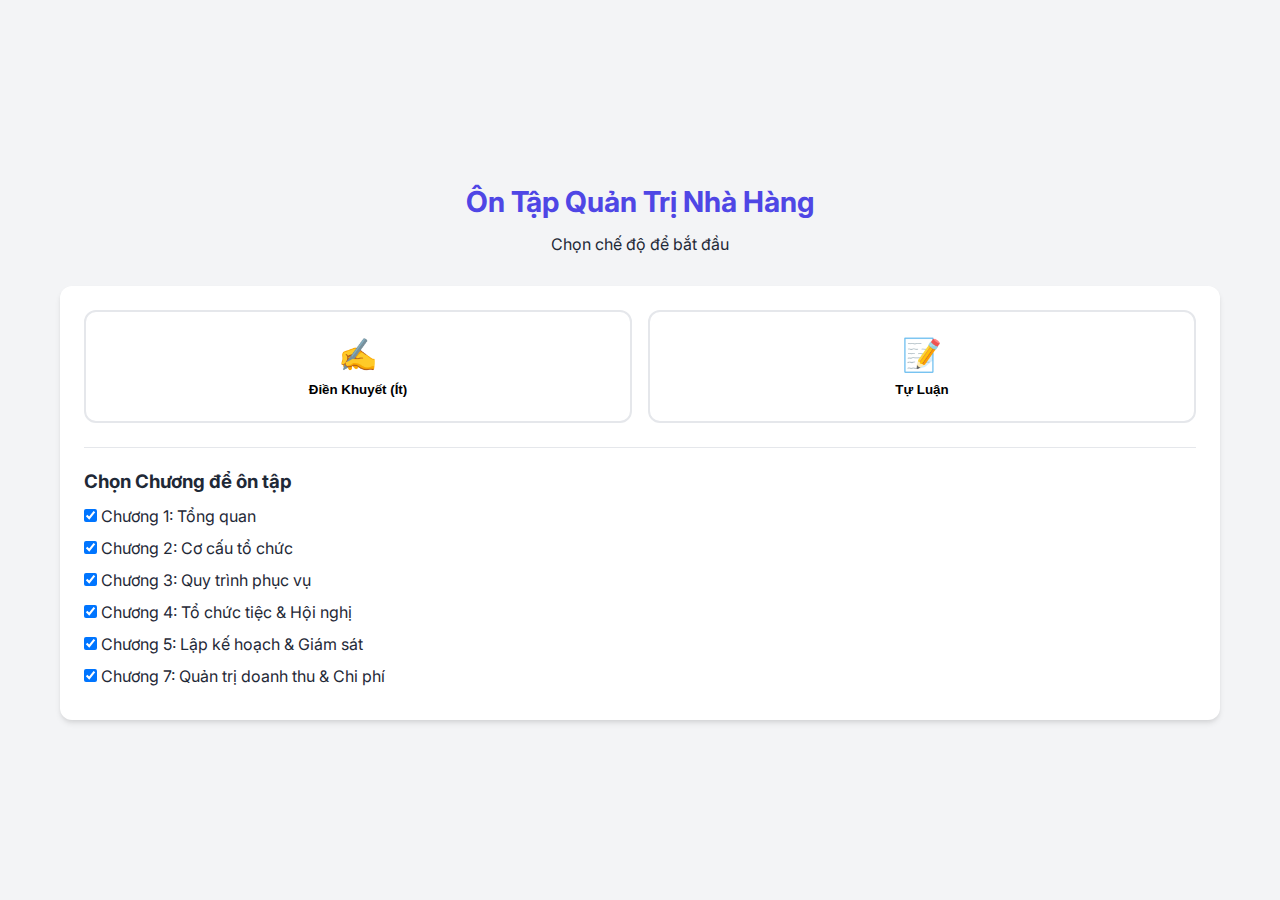
<file: index.html>
<!DOCTYPE html>
<html lang="vi">

<head>
    <meta charset="UTF-8">
    <meta name="viewport" content="width=device-width, initial-scale=1.0">
    <title>Ôn Tập Quản Trị Nhà Hàng</title>
    <style>
        :root {
            --primary: #4F46E5;
            --primary-hover: #4338ca;
            --background: #F3F4F6;
            --card-bg: #FFFFFF;
            --text-main: #1F2937;
            --text-secondary: #6B7280;
            --success: #10B981;
            --error: #EF4444;
            --border-radius: 12px;
        }

        * {
            box-sizing: border-box;
            margin: 0;
            padding: 0;
        }

        body {
            font-family: 'Inter', sans-serif;
            background-color: var(--background);
            color: var(--text-main);
            line-height: 1.5;
            min-height: 100vh;
            display: flex;
            justify-content: center;
            align-items: center;
        }

        .container {
            width: 100%;
            max-width: 1200px;
            /* Increased from 600px */
            padding: 20px;
        }

        header {
            text-align: center;
            margin-bottom: 30px;
        }

        h1 {
            font-size: 1.8rem;
            margin-bottom: 8px;
            color: var(--primary);
        }

        .screen {
            display: none;
            background: var(--card-bg);
            padding: 24px;
            border-radius: var(--border-radius);
            box-shadow: 0 4px 6px -1px rgba(0, 0, 0, 0.1), 0 2px 4px -1px rgba(0, 0, 0, 0.06);
            animation: fadeIn 0.3s ease-in-out;
        }

        .screen.active {
            display: block;
        }

        @keyframes fadeIn {
            from {
                opacity: 0;
                transform: translateY(10px);
            }

            to {
                opacity: 1;
                transform: translateY(0);
            }
        }

        /* Setup Screen */
        .mode-selection {
            display: grid;
            grid-template-columns: 1fr 1fr;
            gap: 16px;
            margin-bottom: 24px;
        }

        .mode-btn {
            display: flex;
            flex-direction: column;
            align-items: center;
            justify-content: center;
            padding: 24px;
            background: white;
            border: 2px solid #E5E7EB;
            border-radius: var(--border-radius);
            cursor: pointer;
            transition: all 0.2s;
        }

        .mode-btn:hover {
            border-color: var(--primary);
            background: #EEF2FF;
        }

        .mode-btn .icon {
            font-size: 2rem;
            margin-bottom: 8px;
        }

        .mode-btn .text {
            font-weight: 600;
        }

        .chapter-selection {
            margin-top: 20px;
            padding-top: 20px;
            border-top: 1px solid #E5E7EB;
        }

        .chapter-selection label {
            display: block;
            margin: 8px 0;
            cursor: pointer;
        }

        /* Game Screen */
        .progress-bar {
            height: 6px;
            background: #E5E7EB;
            border-radius: 3px;
            margin-bottom: 16px;
            overflow: hidden;
        }

        .progress-fill {
            height: 100%;
            background: var(--primary);
            width: 0%;
            transition: width 0.3s ease;
        }

        .stats {
            display: flex;
            justify-content: space-between;
            margin-bottom: 20px;
            font-size: 0.9rem;
            color: var(--text-secondary);
            font-weight: 500;
        }

        .card-container {
            margin-bottom: 24px;
        }

        .question {
            font-size: 1.1rem;
            font-weight: 600;
            margin-bottom: 20px;
        }

        /* Multiple Choice Styles */
        .options {
            display: flex;
            flex-direction: column;
            gap: 12px;
        }

        .option-btn {
            padding: 16px;
            text-align: left;
            background: white;
            border: 1px solid #E5E7EB;
            border-radius: 8px;
            cursor: pointer;
            transition: all 0.2s;
            font-size: 1rem;
        }

        .option-btn:hover:not(:disabled) {
            background: #F9FAFB;
            border-color: var(--primary);
        }

        .option-btn.correct {
            background: #D1FAE5;
            border-color: var(--success);
            color: #065F46;
        }

        .option-btn.wrong {
            background: #FEE2E2;
            border-color: var(--error);
            color: #991B1B;
        }

        /* Fill Blank Styles */
        .blank-area {
            line-height: 2.5;
            font-size: 1.05rem;
            text-align: justify;
        }

        .blank-input {
            border: none;
            border-bottom: 2px solid #9CA3AF;
            background: transparent;
            font-family: inherit;
            font-size: inherit;
            color: var(--primary);
            padding: 0 4px;
            width: 120px;
            text-align: center;
            transition: all 0.2s;
            outline: none;
        }

        .blank-input:focus {
            border-bottom-color: var(--primary);
            background: #EEF2FF;
        }

        /* Essay Mode Styles */
        .essay-input {
            width: 100%;
            min-height: 150px;
            padding: 12px;
            border: 1px solid #E5E7EB;
            border-radius: 8px;
            font-family: inherit;
            font-size: 1rem;
            line-height: 1.5;
            resize: vertical;
            margin-top: 10px;
        }

        .essay-input:focus {
            outline: none;
            border-color: var(--primary);
            box-shadow: 0 0 0 3px rgba(79, 70, 229, 0.1);
        }

        /* Correct Answer Box */
        .correct-answer-box {
            margin-top: 20px;
            padding: 16px;
            background-color: #ECFDF5;
            border: 1px solid #10B981;
            border-radius: 8px;
            color: #064E3B;
            animation: fadeIn 0.3s ease-in-out;
        }

        .correct-answer-box h4 {
            margin-bottom: 8px;
            font-size: 0.9rem;
            text-transform: uppercase;
            color: #059669;
        }

        .correct-answer-box p {
            line-height: 1.6;
        }

        /* Map Screen Styles */
        .map-stats {
            text-align: center;
            font-size: 1.1rem;
            font-weight: 600;
            margin-bottom: 16px;
            color: var(--primary);
            background: #EEF2FF;
            padding: 8px;
            border-radius: 8px;
        }

        .question-map {
            display: grid;
            grid-template-columns: repeat(auto-fill, minmax(50px, 1fr));
            gap: 10px;
            padding: 10px;
            max-height: 60vh;
            overflow-y: auto;
        }

        /* Sidebar Layout */
        .game-container {
            display: flex;
            height: 100%;
            gap: 24px;
            /* Increased gap */
        }

        /* Make game-screen transparent container */
        #game-screen {
            background: transparent;
            box-shadow: none;
            padding: 0;
        }

        #question-sidebar {
            width: 280px;
            /* Increased from 220px */
            background: var(--card-bg);
            /* White card */
            border-radius: var(--border-radius);
            box-shadow: 0 4px 6px -1px rgba(0, 0, 0, 0.1), 0 2px 4px -1px rgba(0, 0, 0, 0.06);
            overflow-y: auto;
            padding: 16px;
            display: flex;
            flex-direction: column;
            gap: 8px;
            flex-shrink: 0;
            max-height: 80vh;
            border-right: none;
            /* Remove border */
        }

        #question-main-content {
            flex: 1;
            background: var(--card-bg);
            /* White card */
            border-radius: var(--border-radius);
            box-shadow: 0 4px 6px -1px rgba(0, 0, 0, 0.1), 0 2px 4px -1px rgba(0, 0, 0, 0.06);
            overflow-y: auto;
            padding: 24px;
        }

        .sidebar-item {
            padding: 10px;
            background: white;
            border: 1px solid #dee2e6;
            border-radius: 6px;
            cursor: pointer;
            font-size: 0.9rem;
            transition: all 0.2s;
        }

        .sidebar-item:hover {
            background: #e9ecef;
        }

        .sidebar-item.active {
            background: var(--primary);
            color: white;
            border-color: var(--primary);
        }

        .sidebar-item.memorized {
            border-left: 4px solid var(--success);
        }

        .sidebar-item.not-memorized {
            border-left: 4px solid var(--danger);
        }

        /* Mobile responsive for sidebar */
        @media (max-width: 768px) {
            .game-container {
                flex-direction: column;
            }

            #question-sidebar {
                width: 100%;
                max-height: 150px;
                flex-direction: row;
                overflow-x: auto;
                border-right: none;
                border-bottom: 1px solid #e9ecef;
            }

            .sidebar-item {
                min-width: 60px;
                text-align: center;
            }
        }

        .map-item {
            aspect-ratio: 1;
            display: flex;
            align-items: center;
            justify-content: center;
            background: white;
            border: 1px solid #E5E7EB;
            border-radius: 8px;
            cursor: pointer;
            font-weight: 600;
            transition: all 0.2s;
        }

        .map-item:hover {
            border-color: var(--primary);
            transform: translateY(-2px);
            box-shadow: 0 2px 4px rgba(0, 0, 0, 0.1);
        }

        .map-item.memorized {
            background-color: #D1FAE5;
            border-color: #10B981;
            color: #065F46;
        }

        .map-item.not-memorized {
            background-color: #FEE2E2;
            border-color: #EF4444;
            color: #991B1B;
        }

        .map-legend {
            display: flex;
            gap: 16px;
            margin-bottom: 16px;
            font-size: 0.9rem;
            color: var(--text-secondary);
        }

        .legend-item {
            display: flex;
            align-items: center;
            gap: 6px;
        }

        .dot {
            width: 10px;
            height: 10px;
            border-radius: 50%;
        }

        .dot.green {
            background-color: #10B981;
        }

        .dot.red {
            background-color: #EF4444;
        }

        .dot.gray {
            background-color: #E5E7EB;
        }

        /* Status Buttons */
        .btn.success {
            background-color: var(--success);
            color: white;
        }

        .btn.success:hover {
            background-color: #059669;
        }

        .btn.danger {
            background-color: var(--error);
            color: white;
        }

        .btn.danger:hover {
            background-color: #DC2626;
        }

        /* Controls */
        .controls {
            display: flex;
            flex-direction: column;
            gap: 12px;
            margin-top: 24px;
        }

        #status-btns {
            display: flex;
        }

        .btn {
            padding: 12px 24px;
            border-radius: 8px;
            border: none;
            font-weight: 600;
            cursor: pointer;
            transition: all 0.2s;
            flex: 1;
        }

        .btn.primary {
            background: var(--primary);
            color: white;
        }

        .btn.primary:disabled {
            background: #9CA3AF;
            cursor: not-allowed;
        }

        .btn.secondary {
            background: white;
            border: 1px solid #E5E7EB;
            color: var(--text-main);
        }

        .btn.secondary:hover {
            background: #F3F4F6;
        }

        .btn.inactive {
            background: #E5E7EB;
            color: #9CA3AF;
            cursor: default;
            pointer-events: none;
        }

        /* Result Screen */
        #result-screen {
            text-align: center;
        }

        .final-score {
            font-size: 3rem;
            font-weight: 700;
            color: var(--primary);
            margin: 30px 0;
        }

        .final-score .total {
            font-size: 1.5rem;
            color: var(--text-secondary);
        }
    </style>
    <link href="https://fonts.googleapis.com/css2?family=Inter:wght@400;500;600;700&display=swap" rel="stylesheet">
</head>

<body>
    <div class="container">
        <header>
            <h1>Ôn Tập Quản Trị Nhà Hàng</h1>
            <p>Chọn chế độ để bắt đầu</p>
        </header>

        <div id="setup-screen" class="screen active">
            <div class="mode-selection">
                <button class="mode-btn" onclick="startApp('fill-blank')">
                    <span class="icon">✍️</span>
                    <span class="text">Điền Khuyết (Ít)</span>
                </button>
                <button class="mode-btn" onclick="startApp('essay')">
                    <span class="icon">📝</span>
                    <span class="text">Tự Luận</span>
                </button>
            </div>
            <div class="chapter-selection">
                <h3>Chọn Chương để ôn tập</h3>
                <label><input type="checkbox" value="1" checked> Chương 1: Tổng quan</label>
                <label><input type="checkbox" value="2" checked> Chương 2: Cơ cấu tổ chức</label>
                <label><input type="checkbox" value="3" checked> Chương 3: Quy trình phục vụ</label>
                <label><input type="checkbox" value="4" checked> Chương 4: Tổ chức tiệc & Hội nghị</label>
                <label><input type="checkbox" value="5" checked> Chương 5: Lập kế hoạch & Giám sát</label>
                <label><input type="checkbox" value="7" checked> Chương 7: Quản trị doanh thu & Chi phí</label>
            </div>
        </div>

        <div id="map-screen" class="screen">
            <h3>Danh Sách Câu Hỏi</h3>
            <div id="map-stats" class="map-stats">
                Đã thuộc: <span id="memorized-count">0</span> / <span id="total-count">0</span>
            </div>
            <div class="map-legend">
                <span class="legend-item"><span class="dot green"></span> Đã thuộc</span>
                <span class="legend-item"><span class="dot red"></span> Chưa thuộc</span>
                <span class="legend-item"><span class="dot gray"></span> Chưa làm</span>
            </div>
            <div id="question-map" class="question-map">
                <!-- Grid injected by JS -->
            </div>
            <div class="controls" style="margin-top: 20px;">
                <button class="btn secondary" onclick="returnToMenu()">Về Menu Chính</button>
                <button class="btn danger" onclick="resetStatus()">Reset Trạng Thái</button>
            </div>
        </div>

        <div id="game-screen" class="screen">
            <div class="game-container">
                <div id="question-sidebar"></div>
                <div id="question-main-content">
                    <div class="header">
                        <button class="btn secondary" onclick="showMap()">Về Danh Sách</button>
                    </div>
                    <div id="question-count">Câu 0/0</div>
                    <div id="card-container" class="card-container">
                        <!-- Content injected by JS -->
                    </div>
                    <div class="controls">
                        <button id="check-btn" class="btn primary" onclick="checkAnswer()">Kiểm Tra</button>
                        <div id="status-btns" style="display: none; gap: 10px; justify-content: center;">
                            <button class="btn success" onclick="markStatus('memorized')">Đã Thuộc</button>
                            <button class="btn danger" onclick="markStatus('not-memorized')">Chưa Thuộc</button>
                        </div>
                    </div>
                    <div id="correct-answer-box" class="correct-answer-box" style="display: none;">
                        <h4>Đáp Án Đúng:</h4>
                        <p id="correct-answer-text"></p>
                    </div>
                </div>
            </div>
        </div>

        <div id="result-screen" class="screen">
            <h2>Kết Thúc!</h2>
            <div class="final-score">
                <span id="final-score-display">0</span>
                <span class="total">/ 100</span>
            </div>
            <button class="btn primary" onclick="returnToMenu()">Làm Lại</button>
        </div>
    </div>

    <script>
        // CHƯƠNG 1: TỔNG QUAN
        const ch1_questions = [
            { id: 101, chapter: 1, question: "Khái niệm nhà hàng?", answer: "Là cơ sở kinh doanh chuyên chế biến và phục vụ các sản phẩm ăn uống nhằm đáp ứng nhu cầu cần thiết và các nhu cầu khác của khách hàng với mục đích chủ yếu là thu lợi nhuận." },
            { id: 102, chapter: 1, question: "Khái niệm bộ phận dịch vụ nhà hàng?", answer: "Là bộ phận kinh doanh phục vụ nhu cầu ăn uống tại khách sạn, phục vụ chủ yếu cho khách du lịch, hội nghị, vãng lai, tiệc cưới, sinh nhật, liên hoan." },
            { id: 103, chapter: 1, question: "Khái niệm Bar?", answer: "Là nơi kinh doanh phục vụ đồ uống, một số đồ ăn nhẹ và một số hoạt động khác nhằm đáp ứng nhu cầu ăn uống và giải trí của khách." },
            { id: 104, chapter: 1, question: "Khái niệm bộ phận Tiệc?", answer: "Là bộ phận phụ trách tổ chức tiệc, hội nghị trong khách sạn, trực thuộc khối FnB, đảm bảo sự kiện diễn ra thuận lợi, thành công." },
            { id: 105, chapter: 1, question: "Chức năng tổ chức phục vụ của nhà hàng?", answer: "Tạo điều kiện để khách tiêu thụ, nghỉ ngơi, thư giãn; phục vụ sản phẩm tự chế biến và sản phẩm chuyển bán; đòi hỏi cơ sở vật chất tiện nghi và nhân viên chuyên nghiệp." },
            { id: 106, chapter: 1, question: "Chức năng bán sản phẩm của nhà hàng?", answer: "Trao đổi và bán các thành phẩm (món ăn, đồ uống) từ nơi sản xuất đến nơi tiêu dùng, mang lại doanh thu cho nhà hàng." },
            { id: 107, chapter: 1, question: "Chức năng sản xuất của nhà hàng?", answer: "Chế biến thức ăn từ nguyên liệu thô thành món ăn chín, đồ uống, đảm bảo an toàn thực phẩm, hương vị và thẩm mỹ." },
            { id: 108, chapter: 1, question: "Chức năng của bộ phận Bar: Pha chế?", answer: "Pha chế và phục vụ đồ uống (cocktail, mocktail, rượu, bia...) đúng công thức, hương vị thơm ngon, hình thức hấp dẫn." },
            { id: 109, chapter: 1, question: "Chức năng của bộ phận Bar: Ăn nhẹ?", answer: "Cung cấp món ăn nhẹ (bánh ngọt, sandwich, trái cây) để tăng lựa chọn và kéo dài thời gian khách ở lại." },
            { id: 110, chapter: 1, question: "Chức năng của bộ phận Bar: Kiểm soát?", answer: "Kiểm soát chi phí, theo dõi nguyên liệu, hàng tồn kho, định mức pha chế để tránh lãng phí." },
            { id: 111, chapter: 1, question: "Chức năng bộ phận Tiệc: Cung cấp ăn uống?", answer: "Chuẩn bị và phục vụ món ăn, đồ uống cho các bữa tiệc (cưới, hội nghị, gala) đúng tiêu chuẩn và thời gian." },
            { id: 112, chapter: 1, question: "Chức năng bộ phận Tiệc: Phối hợp?", answer: "Phối hợp với lễ tân, marketing, kỹ thuật... để tổ chức sự kiện, bố trí không gian, âm thanh ánh sáng." },
            { id: 113, chapter: 1, question: "Nhiệm vụ bộ phận nhà hàng: Phục vụ?", answer: "Phục vụ khách ăn uống đúng giờ, kịp thời, chính xác, đúng nguyên tắc và thao tác kỹ thuật." },
            { id: 114, chapter: 1, question: "Nhiệm vụ bộ phận nhà hàng: Khách hàng?", answer: "Tìm hiểu nhu cầu khách, tạo môi trường hấp dẫn, xử lý tình huống phát sinh." },
            { id: 115, chapter: 1, question: "Nhiệm vụ bộ phận Bar: Pha chế?", answer: "Pha chế đúng công thức, chủng loại, định lượng; phục vụ đúng trình tự, tiêu chuẩn." },
            { id: 116, chapter: 1, question: "Nhiệm vụ bộ phận Bar: Quản lý?", answer: "Quản lý doanh thu, nguyên liệu, hàng hóa, lao động; xây dựng công thức tiêu chuẩn." },
            { id: 117, chapter: 1, question: "Nhiệm vụ bộ phận Tiệc: Kinh doanh?", answer: "Tìm hiểu nhu cầu, nhận đặt tiệc, xây dựng kế hoạch phục vụ." },
            { id: 118, chapter: 1, question: "Nhiệm vụ bộ phận Tiệc: Vận hành?", answer: "Phục vụ tiệc theo nhu cầu, quản lý cơ sở vật chất, phối hợp với các bộ phận khác." },
            { id: 119, chapter: 1, question: "Đặc điểm hoạt động phục vụ: Tính phức tạp?", answer: "Phục vụ nhiều đối tượng khách với nhu cầu khác nhau; nhân viên phải giao tiếp phù hợp và am hiểu đa dạng món ăn." },
            { id: 120, chapter: 1, question: "Đặc điểm hoạt động phục vụ: Kỹ thuật?", answer: "Đòi hỏi kỹ thuật cao trong quy trình phục vụ, sắp xếp bàn, bưng bê, vệ sinh an toàn thực phẩm." },
            { id: 121, chapter: 1, question: "Đặc điểm hoạt động phục vụ: Nghệ thuật?", answer: "Thái độ, tác phong làm việc ảnh hưởng lớn đến hiệu quả kinh doanh." },
            { id: 122, chapter: 1, question: "Đặc điểm hoạt động phục vụ: Công nghệ?", answer: "Ứng dụng phần mềm đặt bàn, gọi món, thanh toán để tăng hiệu quả và tính chuyên nghiệp." },
            { id: 123, chapter: 1, question: "Hình thức Ăn gọi món (A la carte)?", answer: "Khách chọn món từ thực đơn, thanh toán theo món đã chọn, nhân viên phục vụ trực tiếp." },
            { id: 124, chapter: 1, question: "Hình thức Ăn tự chọn (Buffet)?", answer: "Khách trả tiền cố định, tự chọn món bày sẵn, nhân viên hỗ trợ." },
            { id: 125, chapter: 1, question: "Hình thức Ăn theo thực đơn (Set menu)?", answer: "Khách ăn theo thực đơn cố định đặt trước, nhân viên phục vụ lần lượt các món." },
            { id: 126, chapter: 1, question: "Hình thức Ăn tại buồng (Room Service)?", answer: "Khách gọi món lên phòng, thanh toán món và phí dịch vụ." },
            { id: 127, chapter: 1, question: "Hình thức Outside Catering?", answer: "Cung cấp dịch vụ tiệc tại địa điểm theo yêu cầu của khách hàng bên ngoài khách sạn." },
            { id: 128, chapter: 1, question: "Quản lý bộ phận dịch vụ nhà hàng là ai?", answer: "Người chịu trách nhiệm trước TGĐ và GĐ F&B về mọi hoạt động F&B, duy trì chất lượng và tối đa hóa doanh thu." },
            { id: 129, chapter: 1, question: "Nhiệm vụ Quản lý nhà hàng (Restaurant Manager)?", answer: "Quản lý hoạt động kinh doanh khu vực nhà hàng, nhân lực, tài sản, giải quyết khiếu nại." },
            { id: 130, chapter: 1, question: "Nhiệm vụ Quản lý Bar (Bar Manager)?", answer: "Lập kế hoạch, điều hành nhân viên pha chế/phục vụ, quản lý hàng hóa, tài chính quầy bar." },
            { id: 131, chapter: 1, question: "Nhiệm vụ Quản lý Tiệc (Banquet Manager)?", answer: "Lập kế hoạch, tổ chức, giám sát phục vụ tiệc, báo cáo trực tiếp cho GĐ F&B." }
        ];

        // CHƯƠNG 2: CƠ CẤU TỔ CHỨC & QUY TRÌNH
        const ch2_questions = [
            { id: 201, chapter: 2, question: "Khái niệm nhà hàng trong khách sạn?", answer: "Nơi phục vụ ăn uống cho khách (điểm tâm, trưa, tối, tiệc) và là đầu mối trung gian phân phối món ăn." },
            { id: 202, chapter: 2, question: "Tập quán ăn uống là gì?", answer: "Thói quen ăn uống đã thành nề nếp trong đời sống xã hội, được mọi người chấp nhận và làm theo." },
            { id: 203, chapter: 2, question: "Khẩu vị người Việt Nam?", answer: "Dùng đa dạng gia vị (nước mắm, mắm tôm...), khẩu vị phân biệt rõ 3 miền." },
            { id: 204, chapter: 2, question: "Khẩu vị người Trung Quốc?", answer: "Cân bằng âm dương, ngũ vị; thích rượu mạnh, uống trà; bữa ăn có phần chính và phần độn." },
            { id: 205, chapter: 2, question: "Khẩu vị người Nhật Bản?", answer: "Thích hải sản, món ăn 5 màu, gia vị hăng cay; uống trà đạo, rượu sake; ăn bằng mắt (nghệ thuật)." },
            { id: 206, chapter: 2, question: "Khẩu vị người Pháp?", answer: "Cầu kỳ, sành điệu; bữa tối có súp; dùng sốt và rượu trong chế biến; thích vang đỏ, cognac." },
            { id: 207, chapter: 2, question: "Khẩu vị người Nga?", answer: "Thích món quay, hầm, thịt muối, súp (có thịt); dùng nhiều bơ sữa, khoai tây; uống rượu mạnh đầu bữa." },
            { id: 208, chapter: 2, question: "Khẩu vị người Âu-Mỹ?", answer: "Ăn 3 bữa (sáng/tối chính); thích thịt cốt lết, gà, đồ hộp; uống rượu mạnh với đá; phong cách ăn nhanh, sạch sẽ." },
            { id: 209, chapter: 2, question: "Quy trình A la carte: Bước 1?", answer: "Chuẩn bị: Vệ sinh, setup bàn, kiểm tra dụng cụ, đồ uống, thực đơn." },
            { id: 210, chapter: 2, question: "Quy trình A la carte: Bước 2?", answer: "Chào đón và xếp chỗ: Chào khách, hỏi đặt bàn, dẫn vào bàn, mời nước." },
            { id: 211, chapter: 2, question: "Quy trình A la carte: Bước 3?", answer: "Tiếp nhận yêu cầu: Trình thực đơn, tư vấn, ghi order." },
            { id: 212, chapter: 2, question: "Quy trình A la carte: Bước 4?", answer: "Chuyển order: Chuyển cho bếp/bar và thu ngân." },
            { id: 213, chapter: 2, question: "Quy trình A la carte: Bước 5?", answer: "Điều chỉnh dụng cụ: Mang dụng cụ phù hợp món ăn, thu dụng cụ thừa." },
            { id: 214, chapter: 2, question: "Quy trình A la carte: Bước 6?", answer: "Phục vụ: Mang đồ uống/món ăn, kiểm tra đúng order, quan sát hỗ trợ khách." },
            { id: 215, chapter: 2, question: "Quy trình A la carte: Bước 7?", answer: "Thanh toán: Xác định cách thanh toán, kiểm tra hóa đơn, nhận tiền, xin ý kiến." },
            { id: 216, chapter: 2, question: "Quy trình A la carte: Bước 8?", answer: "Tiễn khách: Kéo ghế, lấy mũ áo, chào và hẹn gặp lại." },
            { id: 217, chapter: 2, question: "Quy trình A la carte: Bước 9?", answer: "Dọn dẹp: Thu dọn, setup lại bàn cho khách mới." },
            { id: 218, chapter: 2, question: "Quy trình Set menu: Bước 1?", answer: "Chuẩn bị: Vệ sinh, setup bàn theo thực đơn, nắm vững thực đơn." },
            { id: 219, chapter: 2, question: "Quy trình Set menu: Bước 2?", answer: "Chào đón: Xác định đoàn khách, dẫn vào bàn, mời nước." },
            { id: 220, chapter: 2, question: "Quy trình Set menu: Bước 3?", answer: "Phục vụ: Đồ uống khai vị, món ăn theo thứ tự (khai vị -> chính -> tráng miệng)." },
            { id: 221, chapter: 2, question: "Quy trình Set menu: Bước 4?", answer: "Thanh toán: Kiểm tra món, hóa đơn, thực hiện thanh toán." },
            { id: 222, chapter: 2, question: "Quy trình Buffet: Bước 1?", answer: "Chuẩn bị: Vệ sinh, dụng cụ buffet, kê bàn, bày món, setup bàn ăn." },
            { id: 223, chapter: 2, question: "Quy trình Buffet: Bước 2?", answer: "Chào đón: Hướng dẫn mua vé/nhận phiếu, dẫn vào phòng ăn." },
            { id: 224, chapter: 2, question: "Quy trình Buffet: Bước 3?", answer: "Phục vụ: Bao quát quầy line, bổ sung đồ ăn/dụng cụ, thu dọn đĩa bẩn." },
            { id: 225, chapter: 2, question: "Quy trình Buffet: Bước 4?", answer: "Thanh toán và tiễn khách: Thu phí phụ trội (nếu có), cảm ơn khách." },
            { id: 226, chapter: 2, question: "Quy trình Room Service: Bước 1?", answer: "Tiếp nhận: Nhận order (thẻ treo/điện thoại), tổng hợp nhu cầu." },
            { id: 227, chapter: 2, question: "Quy trình Room Service: Bước 2?", answer: "Chuẩn bị: Xe đẩy/khay, dụng cụ, đồ ăn (che đậy), hóa đơn." },
            { id: 228, chapter: 2, question: "Quy trình Room Service: Bước 3?", answer: "Phục vụ: Vận chuyển, xin vào phòng, bày đồ, xin chữ ký, cảm ơn." },
            { id: 229, chapter: 2, question: "Quy trình Room Service: Bước 4?", answer: "Thu dọn: Xin vào phòng, thu dụng cụ, chuyển về bộ phận." }
        ];

        // CHƯƠNG 3: KIẾN THỨC ĐỒ UỐNG
        const ch3_questions = [
            { id: 301, chapter: 3, question: "Khái niệm đồ uống?", answer: "Chất lỏng chế biến hoặc tự nhiên, giúp giải nhiệt, giải khát, cung cấp năng lượng." },
            { id: 302, chapter: 3, question: "Rượu vang là gì?", answer: "Rượu lên men tự nhiên từ nước quả (chủ yếu là nho)." },
            { id: 303, chapter: 3, question: "Vang đỏ (Red Wine)?", answer: "Lên men từ nước và vỏ nho đỏ/đen. Vỏ tạo màu và tannin. Ủ lâu hơn vang trắng." },
            { id: 304, chapter: 3, question: "Phục vụ Vang đỏ?", answer: "Nhiệt độ 16-18°C. Ly chân cao, bầu to (190-240ml). Không cần xô đá. Rót 1/2 ly." },
            { id: 305, chapter: 3, question: "Vang trắng (White Wine)?", answer: "Lên men từ nước ép nho (bỏ vỏ). Màu vàng nhạt/trắng. Chua nhẹ." },
            { id: 306, chapter: 3, question: "Phục vụ Vang trắng?", answer: "Nhiệt độ 9-12°C. Ly chân cao, bầu nhỏ hơn (150ml). Cần xô đá. Rót 2/3 ly." },
            { id: 307, chapter: 3, question: "Vang hồng (Rose Wine)?", answer: "Lên men từ nho đỏ nhưng vỏ tiếp xúc ngắn. Màu hồng. Ít chát." },
            { id: 308, chapter: 3, question: "Vang sủi bọt (Sparkling Wine)?", answer: "Vang có khí CO2 (tự nhiên hoặc nạp vào). Phục vụ lạnh 6-9°C. Ly ống/bán cầu." },
            { id: 309, chapter: 3, question: "Vang cường hóa (Fortified Wine)?", answer: "Vang được thêm rượu mạnh (Brandy). Sweet (thêm trong khi lên men) hoặc Dry (thêm sau)." },
            { id: 310, chapter: 3, question: "Vang mùi (Aromatized Wine)?", answer: "Vang cường hóa thêm hương thảo mộc (VD: Vermouth). Dùng khai vị hoặc pha chế." },
            { id: 311, chapter: 3, question: "Nguyên tắc kết hợp Vang - Món ăn?", answer: "Vang đỏ + Thịt đỏ. Vang trắng + Thịt trắng/Hải sản. Vang hồng + Món trung tính. Vang ngọt + Tráng miệng." },
            { id: 312, chapter: 3, question: "Bảo quản rượu vang?", answer: "Nhiệt độ 13-15°C, ít ánh sáng, đặt nằm ngang (để nút bần ẩm), không rung lắc." },
            { id: 313, chapter: 3, question: "Rượu Brandy?", answer: "Chưng cất từ trái cây (nho, táo...). Ủ thùng sồi. 40% Vol. Mùi gỗ sồi. Ly Tulip/Snifter." },
            { id: 314, chapter: 3, question: "Rượu Whisky?", answer: "Chưng cất từ ngũ cốc (lúa mạch, ngô...). Ủ thùng sồi. Mùi khói. Ly Rock (cốc cối thấp)." },
            { id: 315, chapter: 3, question: "Các loại Whisky nổi tiếng?", answer: "Scotch (Scotland), American (Mỹ - Bourbon), Canadian, Irish." },
            { id: 316, chapter: 3, question: "Rượu Rum?", answer: "Chưng cất từ mía/rỉ đường. Light, Gold, Dark Rum. Dùng pha chế (Mojito...)." },
            { id: 317, chapter: 3, question: "Rượu Vodka?", answer: "Chưng cất từ ngũ cốc/khoai tây. Lọc than hoạt tính. Không màu, không mùi. Dùng pha chế." },
            { id: 318, chapter: 3, question: "Rượu Gin?", answer: "Chưng cất từ ngũ cốc + quả bách xù (Juniper) + thảo mộc. Mùi bách xù đặc trưng." },
            { id: 319, chapter: 3, question: "Rượu Tequila?", answer: "Chưng cất từ cây Blue Agave (Mexico). Blanco, Gold, Anejo. Uống shot hoặc pha chế." },
            { id: 320, chapter: 3, question: "Quy tắc phục vụ rượu vang trong bữa ăn?", answer: "Nhẹ trước nặng sau; Trắng trước Đỏ sau; Chua trước Ngọt sau; Thường trước Ngon sau." }
        ];

        // CHƯƠNG 4: TỔ CHỨC TIỆC & HỘI NGHỊ
        const ch4_questions = [
            { id: 401, chapter: 4, question: "Nêu khái niệm, phân loại tiệc?", answer: "Khái niệm: Tiệc là bữa ăn long trọng và thịnh soạn, nhiều người tham gia nhằm thực hiện những mục đích để tiếp khách, chiêu đãi bạn bè hoặc vì một mục đích nào đó.\n\nPhân loại tiệc:\n- Theo hình thức tổ chức: Tiệc ngồi, Tiệc đứng (Standing Buffet, Sitting Buffet, Handing Buffet, Coffee break)\n- Theo thiết kế: Đại tiệc, Yến tiệc, Vũ tiệc, Tiệc trà, Tiệc cà phê, Tiệc cocktail\n- Theo Ý nghĩa, nội dung tiệc: Tiệc ngoại giao, Tiệc chiêu đãi, Tiệc liên hoan, Tiệc hội thảo, Tiệc hội nghị, Tiệc họp mặt, Tiệc triển lãm\n- Theo Địa điểm: Tiệc trong nhà, tiệc ngoài trời, tiệc lưu động\n- Theo Thời gian: Tiệc sáng, Tiệc trưa, Tiệc tối, Tiệc đêm" },
            { id: 402, chapter: 4, question: "Nêu khái niệm, phân loại và đặc điểm của tiệc ngồi?", answer: "Khái niệm: Tiệc ngồi là loại tiệc trong đó khách ngồi tại bàn khi ăn tiệc mà không phải rời khỏi bàn để lấy thức ăn, có nhân viên phục vụ tại chỗ món ăn, đồ uống.\n\nĐặc điểm:\n- Thời gian: 1-2h (bữa chính)\n- Số lượng khách nhiều, xác định, ngồi theo ngôi thứ\n- Mục đích: Tiệc cưới, chiêu đãi, ngoại giao\n- Không khí thân mật, lịch sự, có diễn văn\n- Thực đơn nhiều món (Á/Âu >= 3 món nóng), có thực đơn tại bàn\n- Phục vụ trực tiếp tại bàn, chu đáo\n- Ăn theo trình tự thực đơn, có thể mời rượu khai vị" },
            { id: 403, chapter: 4, question: "Nêu khái niệm, phân loại và đặc điểm của tiệc đứng?", answer: "Khái niệm: Khách rời bàn để lấy thức ăn.\n\nPhân loại:\n- Standing Party: Ăn bằng dĩa, đứng ăn, không bàn tiệc.\n- Cocktail Party: Tiệc rượu đứng, đồ uống là chính (cocktail, bia...), đồ ăn nhẹ (fingerfood).\n- Buffet Party: Tiệc lớn, có quầy line và bàn ăn setup sẵn. Khách tự lấy đồ ăn, có thể được phục vụ đồ uống.\n- Coffee/Tea break: Tiệc trà/cà phê giữa giờ hội nghị, ăn nhẹ (bánh, hoa quả).\n- Outside Catering: Tiệc lưu động bên ngoài.\n\nĐặc điểm:\n- Thời gian linh hoạt, ngắn\n- Khách đông, không xác định chính xác\n- Mục đích đa dạng (khai trương, sinh nhật...)\n- Không khí cởi mở\n- Thực đơn phong phú, không đặt thực đơn tại bàn (có tên món)\n- Khách tự phục vụ là chính" },
            { id: 404, chapter: 4, question: "Phân tích các bước quy trình phục vụ tiệc?", answer: "Bước 1: Tìm hiểu thông tin (Tiếp nhận, xác định khả năng, lập kế hoạch, phân công).\nBước 2: Hội ý, phân công nhiệm vụ.\nBước 3: Chuẩn bị trước giờ phục vụ (Vệ sinh, phương tiện, dụng cụ, kê bàn ghế, đồ uống).\nBước 4: Trang trí phòng tiệc.\nBước 5: Kiểm tra, rà soát.\nBước 6: Đón tiếp, chào hỏi, hướng dẫn khách.\nBước 7: Phục vụ đồ uống (Kiểm tra, ướp lạnh, rót rượu).\nBước 8: Phục vụ món ăn (Kiểm tra, mời món, phục vụ đúng kỹ thuật).\nBước 9: Thanh toán và kết thúc (Thanh toán, xin ý kiến, tiễn khách).\nBước 10: Thu dọn sau phục vụ.\nBước 11: Đánh giá công tác phục vụ (Rút kinh nghiệm)." },
            { id: 405, chapter: 4, question: "Phân tích các bước quy trình phục vụ hội nghị hội thảo?", answer: "Bước 1: Tìm hiểu thông tin (Hợp đồng, kế hoạch, phân công, dự kiến).\nBước 2: Hội ý, phân công nhiệm vụ.\nBước 3: Chuẩn bị (Vệ sinh, thiết bị nghe nhìn, trang trí, nước uống, tài liệu).\nBước 4: Trang trí phòng hội nghị.\nBước 5: Kiểm tra, rà soát.\nBước 6: Đón tiếp (Chào hỏi, phát tài liệu, hướng dẫn chỗ ngồi).\nBước 7: Phục vụ hội nghị (Vận hành thiết bị, trực phục vụ nước, hỗ trợ).\nBước 8: Phục vụ ăn uống giải lao (Teabreak).\nBước 9: Phục vụ ăn uống theo hợp đồng (Ăn trưa/tối).\nBước 10: Thanh toán hợp đồng.\nBước 11: Thu dọn sau phục vụ." }
        ];

        // CHƯƠNG 5: LẬP KẾ HOẠCH & GIÁM SÁT
        const ch5_questions = [
            { id: 501, chapter: 5, question: "Nêu khái niệm và phân tích các bước lập kế hoạch và giám sát khu vực nhà hàng?", answer: "LẬP KẾ HOẠCH:\nA. Dự báo nhu cầu (Căn cứ vào buồng, khách, dữ liệu cũ... Xác định số khách, doanh thu, thực đơn).\nB. Lập kế hoạch thực đơn (Lựa chọn món ăn, xác định giá bán, thiết kế menu).\nC. Lập lịch trình phục vụ (Các bước từ chuẩn bị đến thu dọn).\nD. Lập kế hoạch nguồn lực (Cơ sở vật chất, Lao động).\n\nGIÁM SÁT:\nA. Giám sát chuẩn bị (Ngoại hình, phòng ăn, thực đơn, đặt bàn).\nB. Giám sát phục vụ (Quy trình, thanh toán, giao tiếp).\nC. Giám sát kết thúc ca (Vệ sinh, báo cáo, bàn giao).\nD. Giám sát thu chi (Tiền mặt, hóa đơn, báo cáo)." },
            { id: 502, chapter: 5, question: "Phân tích các bước lập kế hoạch và giám sát của bộ phận Bar?", answer: "LẬP KẾ HOẠCH:\nA. Dự báo nhu cầu.\nB. Kế hoạch sản phẩm/dịch vụ (Thực đơn đồ uống: thiết kế, lựa chọn, định giá; Sự kiện/Giải trí).\nC. Lập lịch trình phục vụ.\nD. Kế hoạch cơ sở vật chất.\nE. Kế hoạch lao động.\n\nGIÁM SÁT:\nA. Giám sát pha chế (Quầy bar, thiết bị, nguyên liệu, chất lượng đồ uống).\nB. Giám sát quy trình phục vụ (Đón khách, phục vụ, thanh toán, dọn dẹp)." },
            { id: 503, chapter: 5, question: "Phân tích các bước lập kế hoạch và giám sát của bộ phận Tiệc?", answer: "LẬP KẾ HOẠCH:\nA. Dự báo nhu cầu.\nB. Nhận đặt tiệc.\nC. Giới thiệu, tư vấn, thống nhất.\nD. Hợp đồng tiệc.\nE. Lập kế hoạch phục vụ (Chương trình, tập dượt, trang trí, dụng cụ).\nF. Kế hoạch nguyên vật liệu.\nG. Kế hoạch lao động.\n\nGIÁM SÁT:\nA. Giám sát chuẩn bị (Trang trí, setup bàn, âm thanh ánh sáng).\nB. Giám sát phục vụ (Quy trình, điều phối bếp-tiệc, giải quyết sự cố).\nC. Giám sát sau tiệc (Dọn dẹp, kiểm kê, thanh toán, đánh giá)." }
        ];

        // CHƯƠNG 7: QUẢN TRỊ DOANH THU & CHI PHÍ
        const ch7_questions = [
            { id: 701, chapter: 7, question: "Nêu khái niệm và điều kiện áp dụng quản trị doanh thu nhà hàng?", answer: "Khái niệm: Hoạch định chiến lược nhằm bán đúng chỗ ngồi, đúng khách, đúng giá, đúng thời gian, đúng kênh để tối ưu lợi nhuận.\n\nMục tiêu: Tối đa hóa lợi nhuận, cân bằng cung cầu.\n\nĐiều kiện áp dụng:\n- Cung cố định, cầu biến động.\n- Sản phẩm đặt trước được.\n- Không lưu kho được.\n- Chi phí cố định cao, biến đổi thấp.\n- Nhu cầu thay đổi theo thời gian.\n- Hệ thống giá linh hoạt." },
            { id: 702, chapter: 7, question: "Phân tích nội dung quản trị doanh thu nhà hàng?", answer: "A. Quản trị năng lực (Tối đa sức chứa, sắp xếp bàn, quản lý đặt bàn).\nB. Quản trị thời gian trả bàn (Tăng vòng quay bàn: nhạc/ánh sáng, menu nhanh, thao tác nhanh).\nC. Tối ưu hóa thực đơn (Menu engineering: món lợi nhuận cao, vị trí vàng).\nD. Quản trị giá (Giá linh hoạt theo giờ/ngày/đối tượng).\nE. Đa dạng kênh phân phối (Tại chỗ, mang về, online).\nF. Kỹ thuật bán tăng doanh thu (Upselling, Cross-selling)." },
            { id: 703, chapter: 7, question: "Nêu khái niệm và nội dung của kiểm soát chi phí?", answer: "Khái niệm: So sánh chi phí thực tế với dự toán/định mức.\n\nNội dung:\nA. Kiểm soát mua hàng (Quy trình mua, nhận hàng, lưu kho).\nB. Kiểm soát chi phí nhân công (Năng suất, định biên, sắp xếp ca).\nC. Kiểm soát điện nước (Tiết kiệm, giám sát).\nD. Kiểm soát chi phí món ăn/đồ uống (Định mức tiêu hao, công thức tiêu chuẩn, giá vốn).\nE. Nhận diện yếu tố ảnh hưởng (Sai sót, lãng phí, mất mát, quản lý kém)." }
        ];

        // Combine all questions for both modes
        const fillQuestions = [...ch1_questions, ...ch2_questions, ...ch3_questions, ...ch4_questions, ...ch5_questions, ...ch7_questions];
        const essayQuestions = [...ch1_questions, ...ch2_questions, ...ch3_questions, ...ch4_questions, ...ch5_questions, ...ch7_questions];
    </script>
    <script>
        let currentMode = '';
        let currentQuestions = [];
        let currentQuestionId = null;
        let selectedChapters = [];

        // Load status from local storage
        function getQuestionStatus(id) {
            const key = `flashcard_status_${currentMode}`;
            const saved = localStorage.getItem(key);
            const statusMap = saved ? JSON.parse(saved) : {};
            return statusMap[id] || null;
        }

        function saveQuestionStatus(id, status) {
            const key = `flashcard_status_${currentMode}`;
            const saved = localStorage.getItem(key);
            const statusMap = saved ? JSON.parse(saved) : {};
            statusMap[id] = status;
            localStorage.setItem(key, JSON.stringify(statusMap));
        }

        function resetStatus() {
            if (confirm('Bạn có chắc chắn muốn xóa toàn bộ trạng thái và đáp án của chế độ này không?')) {
                // Clear status
                const statusKey = `flashcard_status_${currentMode}`;
                localStorage.removeItem(statusKey);

                // Clear saved answers for current mode
                const keysToRemove = [];
                const answerPrefix = `flashcard_answer_${currentMode}_`;

                for (let i = 0; i < localStorage.length; i++) {
                    const key = localStorage.key(i);
                    if (key.startsWith(answerPrefix)) {
                        keysToRemove.push(key);
                    }
                }

                keysToRemove.forEach(key => localStorage.removeItem(key));

                showMap();
            }
        }

        function startApp(mode) {
            currentMode = mode;

            // Get selected chapters
            const checkboxes = document.querySelectorAll('.chapter-selection input:checked');
            selectedChapters = Array.from(checkboxes).map(cb => parseInt(cb.value));

            if (selectedChapters.length === 0) {
                alert('Vui lòng chọn ít nhất một chương!');
                return;
            }

            // Filter questions based on mode and chapter
            const sourceQuestions = (currentMode === 'essay') ? essayQuestions : fillQuestions;
            currentQuestions = sourceQuestions.filter(q => selectedChapters.includes(q.chapter));

            if (currentQuestions.length === 0) {
                alert('Không có câu hỏi nào cho chương đã chọn.');
                return;
            }

            document.getElementById('setup-screen').classList.remove('active');
            showMap();
        }

        function showMap() {
            document.getElementById('game-screen').classList.remove('active');
            document.getElementById('map-screen').classList.add('active');

            const mapContainer = document.getElementById('question-map');
            mapContainer.innerHTML = '';

            let memorizedCount = 0;

            currentQuestions.forEach((q, index) => {
                const status = getQuestionStatus(q.id);
                if (status === 'memorized') memorizedCount++;

                const item = document.createElement('div');
                item.className = `map-item ${status || ''}`;
                item.textContent = index + 1;
                item.onclick = () => playQuestion(q.id);
                mapContainer.appendChild(item);
            });

            // Update stats
            document.getElementById('memorized-count').textContent = memorizedCount;
            document.getElementById('total-count').textContent = currentQuestions.length;
        }

        // Answer Persistence Logic
        function getUserAnswer(id) {
            const key = `flashcard_answer_${currentMode}_${id}`;
            const saved = localStorage.getItem(key);
            return saved ? JSON.parse(saved) : null;
        }

        function saveUserAnswer(id, answer) {
            const key = `flashcard_answer_${currentMode}_${id}`;
            localStorage.setItem(key, JSON.stringify(answer));
        }

        function playQuestion(id) {
            currentQuestionId = id;
            const question = currentQuestions.find(q => q.id === id);

            document.getElementById('map-screen').classList.remove('active');
            document.getElementById('game-screen').classList.add('active');

            renderSidebar();
            showQuestion(question);
        }

        function renderSidebar() {
            const sidebar = document.getElementById('question-sidebar');
            sidebar.innerHTML = '';

            currentQuestions.forEach((q, index) => {
                const status = getQuestionStatus(q.id);
                const item = document.createElement('div');
                item.className = `sidebar-item ${status || ''} ${q.id === currentQuestionId ? 'active' : ''}`;
                item.textContent = `Câu ${index + 1}`;
                item.onclick = () => playQuestion(q.id);
                sidebar.appendChild(item);
            });

            // Scroll active item into view
            setTimeout(() => {
                const activeItem = sidebar.querySelector('.active');
                if (activeItem) {
                    activeItem.scrollIntoView({ behavior: 'smooth', block: 'nearest' });
                }
            }, 100);
        }

        function showQuestion(question) {
            const container = document.getElementById('card-container');
            const checkBtn = document.getElementById('check-btn');
            const statusBtns = document.getElementById('status-btns');
            const answerBox = document.getElementById('correct-answer-box');
            const answerText = document.getElementById('correct-answer-text');

            // Reset UI state
            checkBtn.style.display = 'block';
            statusBtns.style.display = 'none';
            answerBox.style.display = 'none';

            // Check if already answered/status saved
            const status = getQuestionStatus(question.id);
            if (status) {
                checkBtn.style.display = 'none';
                statusBtns.style.display = 'flex';
                answerBox.style.display = 'block';
                answerText.textContent = question.answer;
                updateStatusUI(status);
            }

            // Update stats
            const index = currentQuestions.findIndex(q => q.id === question.id);
            document.getElementById('question-count').textContent = `Câu ${index + 1}/${currentQuestions.length}`;

            container.innerHTML = '';

            if (currentMode === 'essay') {
                renderEssay(question, container);
            } else {
                renderFillBlank(question, container);
            }
        }

        function renderEssay(question, container) {
            const qEl = document.createElement('div');
            qEl.className = 'question';
            qEl.textContent = question.question;
            container.appendChild(qEl);

            const textarea = document.createElement('textarea');
            textarea.className = 'essay-input';
            textarea.placeholder = 'Nhập câu trả lời của bạn tại đây...';

            // Restore saved answer
            const savedAnswer = getUserAnswer(question.id);
            if (savedAnswer) {
                textarea.value = savedAnswer;
            }

            // Save on input
            textarea.addEventListener('input', (e) => {
                saveUserAnswer(question.id, e.target.value);
            });

            container.appendChild(textarea);
        }

        function renderFillBlank(question, container) {
            const qEl = document.createElement('div');
            qEl.className = 'question';
            qEl.textContent = question.question;
            container.appendChild(qEl);

            const blankArea = document.createElement('div');
            blankArea.className = 'blank-area';

            // Logic to hide key words: hide words longer than 4 chars (fewer blanks)
            const words = question.answer.split(' ');
            let html = '';

            words.forEach((word, index) => {
                const cleanWord = word.replace(/[.,;:"()]/g, '');
                // Hide if length > 4 (hide fewer words) and not a number
                if (cleanWord.length > 4 && isNaN(cleanWord)) {
                    const prefix = word.match(/^[.,;:"(]*/) ? word.match(/^[.,;:"(]*/)[0] : '';
                    const suffix = word.match(/[.,;:")]+$/) ? word.match(/[.,;:")]+$/)[0] : '';
                    const coreWord = word.substring(prefix.length, word.length - suffix.length);

                    // Add data-index to identify inputs uniquely within the question
                    html += `${prefix}<input type="text" class="blank-input" data-index="${index}" data-answer="${coreWord}" placeholder="..."> ${suffix} `;
                } else {
                    html += `${word} `;
                }
            });

            blankArea.innerHTML = html;
            container.appendChild(blankArea);

            // Restore saved answers
            const savedAnswers = getUserAnswer(question.id) || {};
            const inputs = blankArea.querySelectorAll('.blank-input');
            inputs.forEach(input => {
                const idx = input.dataset.index;
                if (savedAnswers[idx]) {
                    input.value = savedAnswers[idx];
                }

                // Save on input
                input.addEventListener('input', (e) => {
                    const currentSaved = getUserAnswer(question.id) || {};
                    currentSaved[idx] = e.target.value;
                    saveUserAnswer(question.id, currentSaved);
                });
            });
        }

        function checkAnswer() {
            const answerBox = document.getElementById('correct-answer-box');
            const answerText = document.getElementById('correct-answer-text');
            const checkBtn = document.getElementById('check-btn');
            const statusBtns = document.getElementById('status-btns');

            const question = currentQuestions.find(q => q.id === currentQuestionId);
            answerText.textContent = question.answer;

            answerBox.style.display = 'block';
            checkBtn.style.display = 'none';
            statusBtns.style.display = 'flex';

            // Reset buttons to active state if no status yet
            updateStatusUI(null);
        }

        function markStatus(status) {
            saveQuestionStatus(currentQuestionId, status);
            updateStatusUI(status);
            renderSidebar();
        }

        function updateStatusUI(status) {
            const memorizedBtn = document.querySelector('#status-btns .btn.success');
            const notMemorizedBtn = document.querySelector('#status-btns .btn.danger');

            // Reset classes first
            memorizedBtn.classList.remove('inactive');
            notMemorizedBtn.classList.remove('inactive');

            if (status === 'memorized') {
                notMemorizedBtn.classList.add('inactive');
            } else if (status === 'not-memorized') {
                memorizedBtn.classList.add('inactive');
            }
        }

        function showResult() {
            document.getElementById('game-screen').classList.remove('active');
            document.getElementById('result-screen').classList.add('active');
            document.getElementById('final-score-display').parentElement.style.display = 'none'; // Hide score in result
        }

        function returnToMenu() {
            document.getElementById('result-screen').classList.remove('active');
            document.getElementById('game-screen').classList.remove('active');
            document.getElementById('map-screen').classList.remove('active'); // Fix: Hide map screen
            document.getElementById('setup-screen').classList.add('active');
        }

        function shuffleArray(array) {
            for (let i = array.length - 1; i > 0; i--) {
                const j = Math.floor(Math.random() * (i + 1));
                [array[i], array[j]] = [array[j], array[i]];
            }
        }
    </script>
</body>

</html>
</file>
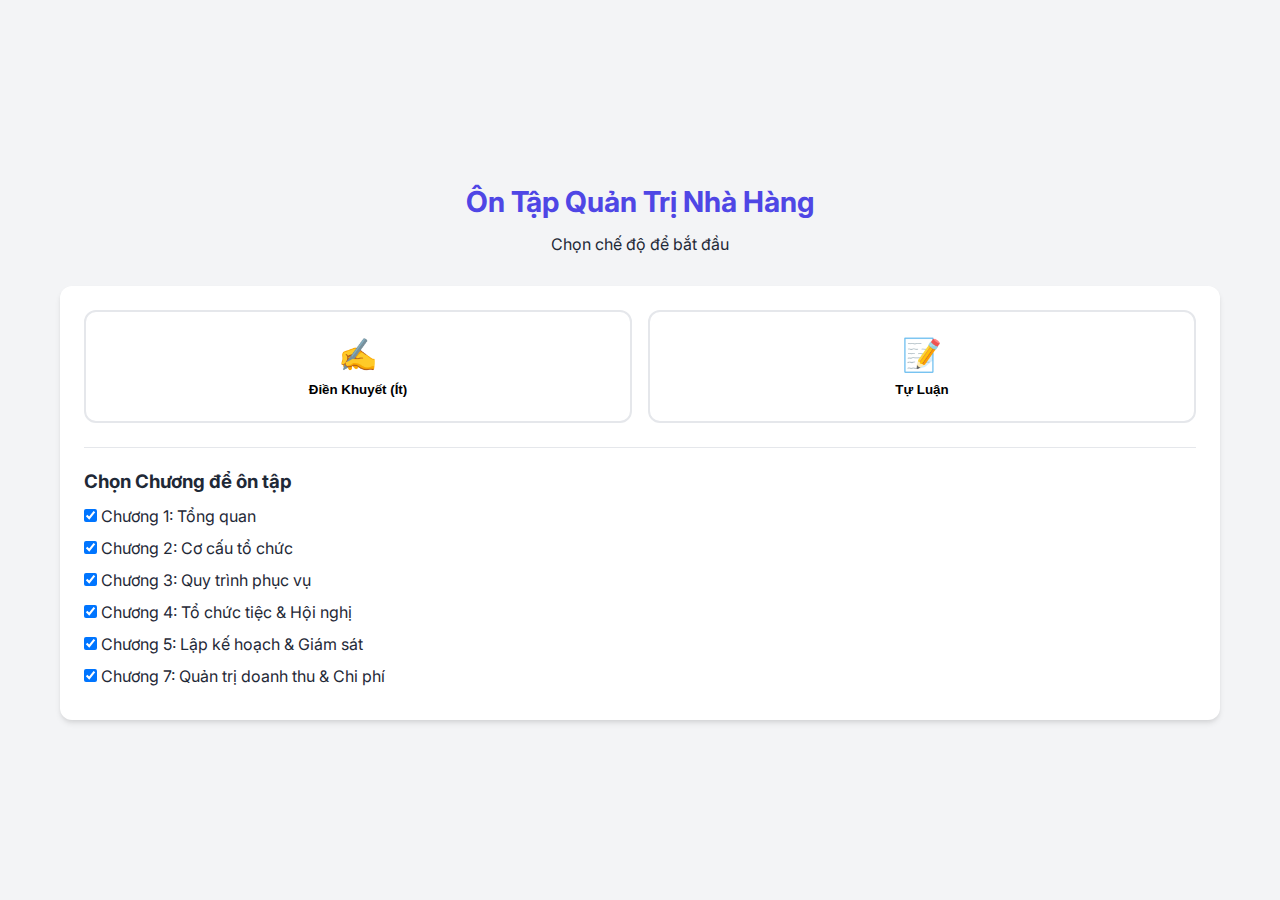
<file: standalone.html>
<!DOCTYPE html>
<html lang="vi">

<head>
    <meta charset="UTF-8">
    <meta name="viewport" content="width=device-width, initial-scale=1.0">
    <title>Ôn Tập Quản Trị Nhà Hàng</title>
    <style>
        :root {
            --primary: #4F46E5;
            --primary-hover: #4338ca;
            --background: #F3F4F6;
            --card-bg: #FFFFFF;
            --text-main: #1F2937;
            --text-secondary: #6B7280;
            --success: #10B981;
            --error: #EF4444;
            --border-radius: 12px;
        }

        * {
            box-sizing: border-box;
            margin: 0;
            padding: 0;
        }

        body {
            font-family: 'Inter', sans-serif;
            background-color: var(--background);
            color: var(--text-main);
            line-height: 1.5;
            min-height: 100vh;
            display: flex;
            justify-content: center;
            align-items: center;
        }

        .container {
            width: 100%;
            max-width: 1200px;
            /* Increased from 600px */
            padding: 20px;
        }

        header {
            text-align: center;
            margin-bottom: 30px;
        }

        h1 {
            font-size: 1.8rem;
            margin-bottom: 8px;
            color: var(--primary);
        }

        .screen {
            display: none;
            background: var(--card-bg);
            padding: 24px;
            border-radius: var(--border-radius);
            box-shadow: 0 4px 6px -1px rgba(0, 0, 0, 0.1), 0 2px 4px -1px rgba(0, 0, 0, 0.06);
            animation: fadeIn 0.3s ease-in-out;
        }

        .screen.active {
            display: block;
        }

        @keyframes fadeIn {
            from {
                opacity: 0;
                transform: translateY(10px);
            }

            to {
                opacity: 1;
                transform: translateY(0);
            }
        }

        /* Setup Screen */
        .mode-selection {
            display: grid;
            grid-template-columns: 1fr 1fr;
            gap: 16px;
            margin-bottom: 24px;
        }

        .mode-btn {
            display: flex;
            flex-direction: column;
            align-items: center;
            justify-content: center;
            padding: 24px;
            background: white;
            border: 2px solid #E5E7EB;
            border-radius: var(--border-radius);
            cursor: pointer;
            transition: all 0.2s;
        }

        .mode-btn:hover {
            border-color: var(--primary);
            background: #EEF2FF;
        }

        .mode-btn .icon {
            font-size: 2rem;
            margin-bottom: 8px;
        }

        .mode-btn .text {
            font-weight: 600;
        }

        .chapter-selection {
            margin-top: 20px;
            padding-top: 20px;
            border-top: 1px solid #E5E7EB;
        }

        .chapter-selection label {
            display: block;
            margin: 8px 0;
            cursor: pointer;
        }

        /* Game Screen */
        .progress-bar {
            height: 6px;
            background: #E5E7EB;
            border-radius: 3px;
            margin-bottom: 16px;
            overflow: hidden;
        }

        .progress-fill {
            height: 100%;
            background: var(--primary);
            width: 0%;
            transition: width 0.3s ease;
        }

        .stats {
            display: flex;
            justify-content: space-between;
            margin-bottom: 20px;
            font-size: 0.9rem;
            color: var(--text-secondary);
            font-weight: 500;
        }

        .card-container {
            margin-bottom: 24px;
        }

        .question {
            font-size: 1.1rem;
            font-weight: 600;
            margin-bottom: 20px;
        }

        /* Multiple Choice Styles */
        .options {
            display: flex;
            flex-direction: column;
            gap: 12px;
        }

        .option-btn {
            padding: 16px;
            text-align: left;
            background: white;
            border: 1px solid #E5E7EB;
            border-radius: 8px;
            cursor: pointer;
            transition: all 0.2s;
            font-size: 1rem;
        }

        .option-btn:hover:not(:disabled) {
            background: #F9FAFB;
            border-color: var(--primary);
        }

        .option-btn.correct {
            background: #D1FAE5;
            border-color: var(--success);
            color: #065F46;
        }

        .option-btn.wrong {
            background: #FEE2E2;
            border-color: var(--error);
            color: #991B1B;
        }

        /* Fill Blank Styles */
        .blank-area {
            line-height: 2.5;
            font-size: 1.05rem;
            text-align: justify;
        }

        .blank-input {
            border: none;
            border-bottom: 2px solid #9CA3AF;
            background: transparent;
            font-family: inherit;
            font-size: inherit;
            color: var(--primary);
            padding: 0 4px;
            width: 120px;
            text-align: center;
            transition: all 0.2s;
            outline: none;
        }

        .blank-input:focus {
            border-bottom-color: var(--primary);
            background: #EEF2FF;
        }

        /* Essay Mode Styles */
        .essay-input {
            width: 100%;
            min-height: 150px;
            padding: 12px;
            border: 1px solid #E5E7EB;
            border-radius: 8px;
            font-family: inherit;
            font-size: 1rem;
            line-height: 1.5;
            resize: vertical;
            margin-top: 10px;
        }

        .essay-input:focus {
            outline: none;
            border-color: var(--primary);
            box-shadow: 0 0 0 3px rgba(79, 70, 229, 0.1);
        }

        /* Correct Answer Box */
        .correct-answer-box {
            margin-top: 20px;
            padding: 16px;
            background-color: #ECFDF5;
            border: 1px solid #10B981;
            border-radius: 8px;
            color: #064E3B;
            animation: fadeIn 0.3s ease-in-out;
        }

        .correct-answer-box h4 {
            margin-bottom: 8px;
            font-size: 0.9rem;
            text-transform: uppercase;
            color: #059669;
        }

        .correct-answer-box p {
            line-height: 1.6;
        }

        /* Map Screen Styles */
        .map-stats {
            text-align: center;
            font-size: 1.1rem;
            font-weight: 600;
            margin-bottom: 16px;
            color: var(--primary);
            background: #EEF2FF;
            padding: 8px;
            border-radius: 8px;
        }

        .question-map {
            display: grid;
            grid-template-columns: repeat(auto-fill, minmax(50px, 1fr));
            gap: 10px;
            padding: 10px;
            max-height: 60vh;
            overflow-y: auto;
        }

        /* Sidebar Layout */
        .game-container {
            display: flex;
            height: 100%;
            gap: 24px;
            /* Increased gap */
        }

        /* Make game-screen transparent container */
        #game-screen {
            background: transparent;
            box-shadow: none;
            padding: 0;
        }

        #question-sidebar {
            width: 280px;
            /* Increased from 220px */
            background: var(--card-bg);
            /* White card */
            border-radius: var(--border-radius);
            box-shadow: 0 4px 6px -1px rgba(0, 0, 0, 0.1), 0 2px 4px -1px rgba(0, 0, 0, 0.06);
            overflow-y: auto;
            padding: 16px;
            display: flex;
            flex-direction: column;
            gap: 8px;
            flex-shrink: 0;
            max-height: 80vh;
            border-right: none;
            /* Remove border */
        }

        #question-main-content {
            flex: 1;
            background: var(--card-bg);
            /* White card */
            border-radius: var(--border-radius);
            box-shadow: 0 4px 6px -1px rgba(0, 0, 0, 0.1), 0 2px 4px -1px rgba(0, 0, 0, 0.06);
            overflow-y: auto;
            padding: 24px;
        }

        .sidebar-item {
            padding: 10px;
            background: white;
            border: 1px solid #dee2e6;
            border-radius: 6px;
            cursor: pointer;
            font-size: 0.9rem;
            transition: all 0.2s;
        }

        .sidebar-item:hover {
            background: #e9ecef;
        }

        .sidebar-item.active {
            background: var(--primary);
            color: white;
            border-color: var(--primary);
        }

        .sidebar-item.memorized {
            border-left: 4px solid var(--success);
        }

        .sidebar-item.not-memorized {
            border-left: 4px solid var(--danger);
        }

        /* Mobile responsive for sidebar */
        @media (max-width: 768px) {
            .game-container {
                flex-direction: column;
            }

            #question-sidebar {
                width: 100%;
                max-height: 150px;
                flex-direction: row;
                overflow-x: auto;
                border-right: none;
                border-bottom: 1px solid #e9ecef;
            }

            .sidebar-item {
                min-width: 60px;
                text-align: center;
            }
        }

        .map-item {
            aspect-ratio: 1;
            display: flex;
            align-items: center;
            justify-content: center;
            background: white;
            border: 1px solid #E5E7EB;
            border-radius: 8px;
            cursor: pointer;
            font-weight: 600;
            transition: all 0.2s;
        }

        .map-item:hover {
            border-color: var(--primary);
            transform: translateY(-2px);
            box-shadow: 0 2px 4px rgba(0, 0, 0, 0.1);
        }

        .map-item.memorized {
            background-color: #D1FAE5;
            border-color: #10B981;
            color: #065F46;
        }

        .map-item.not-memorized {
            background-color: #FEE2E2;
            border-color: #EF4444;
            color: #991B1B;
        }

        .map-legend {
            display: flex;
            gap: 16px;
            margin-bottom: 16px;
            font-size: 0.9rem;
            color: var(--text-secondary);
        }

        .legend-item {
            display: flex;
            align-items: center;
            gap: 6px;
        }

        .dot {
            width: 10px;
            height: 10px;
            border-radius: 50%;
        }

        .dot.green {
            background-color: #10B981;
        }

        .dot.red {
            background-color: #EF4444;
        }

        .dot.gray {
            background-color: #E5E7EB;
        }

        /* Status Buttons */
        .btn.success {
            background-color: var(--success);
            color: white;
        }

        .btn.success:hover {
            background-color: #059669;
        }

        .btn.danger {
            background-color: var(--error);
            color: white;
        }

        .btn.danger:hover {
            background-color: #DC2626;
        }

        /* Controls */
        .controls {
            display: flex;
            flex-direction: column;
            gap: 12px;
            margin-top: 24px;
        }

        #status-btns {
            display: flex;
        }

        .btn {
            padding: 12px 24px;
            border-radius: 8px;
            border: none;
            font-weight: 600;
            cursor: pointer;
            transition: all 0.2s;
            flex: 1;
        }

        .btn.primary {
            background: var(--primary);
            color: white;
        }

        .btn.primary:disabled {
            background: #9CA3AF;
            cursor: not-allowed;
        }

        .btn.secondary {
            background: white;
            border: 1px solid #E5E7EB;
            color: var(--text-main);
        }

        .btn.secondary:hover {
            background: #F3F4F6;
        }

        .btn.inactive {
            background: #E5E7EB;
            color: #9CA3AF;
            cursor: default;
            pointer-events: none;
        }

        /* Result Screen */
        #result-screen {
            text-align: center;
        }

        .final-score {
            font-size: 3rem;
            font-weight: 700;
            color: var(--primary);
            margin: 30px 0;
        }

        .final-score .total {
            font-size: 1.5rem;
            color: var(--text-secondary);
        }
    </style>
    <link href="https://fonts.googleapis.com/css2?family=Inter:wght@400;500;600;700&display=swap" rel="stylesheet">
</head>

<body>
    <div class="container">
        <header>
            <h1>Ôn Tập Quản Trị Nhà Hàng</h1>
            <p>Chọn chế độ để bắt đầu</p>
        </header>

        <div id="setup-screen" class="screen active">
            <div class="mode-selection">
                <button class="mode-btn" onclick="startApp('fill-blank')">
                    <span class="icon">✍️</span>
                    <span class="text">Điền Khuyết (Ít)</span>
                </button>
                <button class="mode-btn" onclick="startApp('essay')">
                    <span class="icon">📝</span>
                    <span class="text">Tự Luận</span>
                </button>
            </div>
            <div class="chapter-selection">
                <h3>Chọn Chương để ôn tập</h3>
                <label><input type="checkbox" value="1" checked> Chương 1: Tổng quan</label>
                <label><input type="checkbox" value="2" checked> Chương 2: Cơ cấu tổ chức</label>
                <label><input type="checkbox" value="3" checked> Chương 3: Quy trình phục vụ</label>
                <label><input type="checkbox" value="4" checked> Chương 4: Tổ chức tiệc & Hội nghị</label>
                <label><input type="checkbox" value="5" checked> Chương 5: Lập kế hoạch & Giám sát</label>
                <label><input type="checkbox" value="7" checked> Chương 7: Quản trị doanh thu & Chi phí</label>
            </div>
        </div>

        <div id="map-screen" class="screen">
            <h3>Danh Sách Câu Hỏi</h3>
            <div id="map-stats" class="map-stats">
                Đã thuộc: <span id="memorized-count">0</span> / <span id="total-count">0</span>
            </div>
            <div class="map-legend">
                <span class="legend-item"><span class="dot green"></span> Đã thuộc</span>
                <span class="legend-item"><span class="dot red"></span> Chưa thuộc</span>
                <span class="legend-item"><span class="dot gray"></span> Chưa làm</span>
            </div>
            <div id="question-map" class="question-map">
                <!-- Grid injected by JS -->
            </div>
            <div class="controls" style="margin-top: 20px;">
                <button class="btn secondary" onclick="returnToMenu()">Về Menu Chính</button>
                <button class="btn danger" onclick="resetStatus()">Reset Trạng Thái</button>
            </div>
        </div>

        <div id="game-screen" class="screen">
            <div class="game-container">
                <div id="question-sidebar"></div>
                <div id="question-main-content">
                    <div class="header">
                        <button class="btn secondary" onclick="showMap()">Về Danh Sách</button>
                    </div>
                    <div id="question-count">Câu 0/0</div>
                    <div id="card-container" class="card-container">
                        <!-- Content injected by JS -->
                    </div>
                    <div class="controls">
                        <button id="check-btn" class="btn primary" onclick="checkAnswer()">Kiểm Tra</button>
                        <div id="status-btns" style="display: none; gap: 10px; justify-content: center;">
                            <button class="btn success" onclick="markStatus('memorized')">Đã Thuộc</button>
                            <button class="btn danger" onclick="markStatus('not-memorized')">Chưa Thuộc</button>
                        </div>
                    </div>
                    <div id="correct-answer-box" class="correct-answer-box" style="display: none;">
                        <h4>Đáp Án Đúng:</h4>
                        <p id="correct-answer-text"></p>
                    </div>
                </div>
            </div>
        </div>

        <div id="result-screen" class="screen">
            <h2>Kết Thúc!</h2>
            <div class="final-score">
                <span id="final-score-display">0</span>
                <span class="total">/ 100</span>
            </div>
            <button class="btn primary" onclick="returnToMenu()">Làm Lại</button>
        </div>
    </div>

    <script>
        // CHƯƠNG 1: TỔNG QUAN
        const ch1_questions = [
            { id: 101, chapter: 1, question: "Khái niệm nhà hàng?", answer: "Là cơ sở kinh doanh chuyên chế biến và phục vụ các sản phẩm ăn uống nhằm đáp ứng nhu cầu cần thiết và các nhu cầu khác của khách hàng với mục đích chủ yếu là thu lợi nhuận." },
            { id: 102, chapter: 1, question: "Khái niệm bộ phận dịch vụ nhà hàng?", answer: "Là bộ phận kinh doanh phục vụ nhu cầu ăn uống tại khách sạn, phục vụ chủ yếu cho khách du lịch, hội nghị, vãng lai, tiệc cưới, sinh nhật, liên hoan." },
            { id: 103, chapter: 1, question: "Khái niệm Bar?", answer: "Là nơi kinh doanh phục vụ đồ uống, một số đồ ăn nhẹ và một số hoạt động khác nhằm đáp ứng nhu cầu ăn uống và giải trí của khách." },
            { id: 104, chapter: 1, question: "Khái niệm bộ phận Tiệc?", answer: "Là bộ phận phụ trách tổ chức tiệc, hội nghị trong khách sạn, trực thuộc khối FnB, đảm bảo sự kiện diễn ra thuận lợi, thành công." },
            { id: 105, chapter: 1, question: "Chức năng tổ chức phục vụ của nhà hàng?", answer: "Tạo điều kiện để khách tiêu thụ, nghỉ ngơi, thư giãn; phục vụ sản phẩm tự chế biến và sản phẩm chuyển bán; đòi hỏi cơ sở vật chất tiện nghi và nhân viên chuyên nghiệp." },
            { id: 106, chapter: 1, question: "Chức năng bán sản phẩm của nhà hàng?", answer: "Trao đổi và bán các thành phẩm (món ăn, đồ uống) từ nơi sản xuất đến nơi tiêu dùng, mang lại doanh thu cho nhà hàng." },
            { id: 107, chapter: 1, question: "Chức năng sản xuất của nhà hàng?", answer: "Chế biến thức ăn từ nguyên liệu thô thành món ăn chín, đồ uống, đảm bảo an toàn thực phẩm, hương vị và thẩm mỹ." },
            { id: 108, chapter: 1, question: "Chức năng của bộ phận Bar: Pha chế?", answer: "Pha chế và phục vụ đồ uống (cocktail, mocktail, rượu, bia...) đúng công thức, hương vị thơm ngon, hình thức hấp dẫn." },
            { id: 109, chapter: 1, question: "Chức năng của bộ phận Bar: Ăn nhẹ?", answer: "Cung cấp món ăn nhẹ (bánh ngọt, sandwich, trái cây) để tăng lựa chọn và kéo dài thời gian khách ở lại." },
            { id: 110, chapter: 1, question: "Chức năng của bộ phận Bar: Kiểm soát?", answer: "Kiểm soát chi phí, theo dõi nguyên liệu, hàng tồn kho, định mức pha chế để tránh lãng phí." },
            { id: 111, chapter: 1, question: "Chức năng bộ phận Tiệc: Cung cấp ăn uống?", answer: "Chuẩn bị và phục vụ món ăn, đồ uống cho các bữa tiệc (cưới, hội nghị, gala) đúng tiêu chuẩn và thời gian." },
            { id: 112, chapter: 1, question: "Chức năng bộ phận Tiệc: Phối hợp?", answer: "Phối hợp với lễ tân, marketing, kỹ thuật... để tổ chức sự kiện, bố trí không gian, âm thanh ánh sáng." },
            { id: 113, chapter: 1, question: "Nhiệm vụ bộ phận nhà hàng: Phục vụ?", answer: "Phục vụ khách ăn uống đúng giờ, kịp thời, chính xác, đúng nguyên tắc và thao tác kỹ thuật." },
            { id: 114, chapter: 1, question: "Nhiệm vụ bộ phận nhà hàng: Khách hàng?", answer: "Tìm hiểu nhu cầu khách, tạo môi trường hấp dẫn, xử lý tình huống phát sinh." },
            { id: 115, chapter: 1, question: "Nhiệm vụ bộ phận Bar: Pha chế?", answer: "Pha chế đúng công thức, chủng loại, định lượng; phục vụ đúng trình tự, tiêu chuẩn." },
            { id: 116, chapter: 1, question: "Nhiệm vụ bộ phận Bar: Quản lý?", answer: "Quản lý doanh thu, nguyên liệu, hàng hóa, lao động; xây dựng công thức tiêu chuẩn." },
            { id: 117, chapter: 1, question: "Nhiệm vụ bộ phận Tiệc: Kinh doanh?", answer: "Tìm hiểu nhu cầu, nhận đặt tiệc, xây dựng kế hoạch phục vụ." },
            { id: 118, chapter: 1, question: "Nhiệm vụ bộ phận Tiệc: Vận hành?", answer: "Phục vụ tiệc theo nhu cầu, quản lý cơ sở vật chất, phối hợp với các bộ phận khác." },
            { id: 119, chapter: 1, question: "Đặc điểm hoạt động phục vụ: Tính phức tạp?", answer: "Phục vụ nhiều đối tượng khách với nhu cầu khác nhau; nhân viên phải giao tiếp phù hợp và am hiểu đa dạng món ăn." },
            { id: 120, chapter: 1, question: "Đặc điểm hoạt động phục vụ: Kỹ thuật?", answer: "Đòi hỏi kỹ thuật cao trong quy trình phục vụ, sắp xếp bàn, bưng bê, vệ sinh an toàn thực phẩm." },
            { id: 121, chapter: 1, question: "Đặc điểm hoạt động phục vụ: Nghệ thuật?", answer: "Thái độ, tác phong làm việc ảnh hưởng lớn đến hiệu quả kinh doanh." },
            { id: 122, chapter: 1, question: "Đặc điểm hoạt động phục vụ: Công nghệ?", answer: "Ứng dụng phần mềm đặt bàn, gọi món, thanh toán để tăng hiệu quả và tính chuyên nghiệp." },
            { id: 123, chapter: 1, question: "Hình thức Ăn gọi món (A la carte)?", answer: "Khách chọn món từ thực đơn, thanh toán theo món đã chọn, nhân viên phục vụ trực tiếp." },
            { id: 124, chapter: 1, question: "Hình thức Ăn tự chọn (Buffet)?", answer: "Khách trả tiền cố định, tự chọn món bày sẵn, nhân viên hỗ trợ." },
            { id: 125, chapter: 1, question: "Hình thức Ăn theo thực đơn (Set menu)?", answer: "Khách ăn theo thực đơn cố định đặt trước, nhân viên phục vụ lần lượt các món." },
            { id: 126, chapter: 1, question: "Hình thức Ăn tại buồng (Room Service)?", answer: "Khách gọi món lên phòng, thanh toán món và phí dịch vụ." },
            { id: 127, chapter: 1, question: "Hình thức Outside Catering?", answer: "Cung cấp dịch vụ tiệc tại địa điểm theo yêu cầu của khách hàng bên ngoài khách sạn." },
            { id: 128, chapter: 1, question: "Quản lý bộ phận dịch vụ nhà hàng là ai?", answer: "Người chịu trách nhiệm trước TGĐ và GĐ F&B về mọi hoạt động F&B, duy trì chất lượng và tối đa hóa doanh thu." },
            { id: 129, chapter: 1, question: "Nhiệm vụ Quản lý nhà hàng (Restaurant Manager)?", answer: "Quản lý hoạt động kinh doanh khu vực nhà hàng, nhân lực, tài sản, giải quyết khiếu nại." },
            { id: 130, chapter: 1, question: "Nhiệm vụ Quản lý Bar (Bar Manager)?", answer: "Lập kế hoạch, điều hành nhân viên pha chế/phục vụ, quản lý hàng hóa, tài chính quầy bar." },
            { id: 131, chapter: 1, question: "Nhiệm vụ Quản lý Tiệc (Banquet Manager)?", answer: "Lập kế hoạch, tổ chức, giám sát phục vụ tiệc, báo cáo trực tiếp cho GĐ F&B." }
        ];

        // CHƯƠNG 2: CƠ CẤU TỔ CHỨC & QUY TRÌNH
        const ch2_questions = [
            { id: 201, chapter: 2, question: "Khái niệm nhà hàng trong khách sạn?", answer: "Nơi phục vụ ăn uống cho khách (điểm tâm, trưa, tối, tiệc) và là đầu mối trung gian phân phối món ăn." },
            { id: 202, chapter: 2, question: "Tập quán ăn uống là gì?", answer: "Thói quen ăn uống đã thành nề nếp trong đời sống xã hội, được mọi người chấp nhận và làm theo." },
            { id: 203, chapter: 2, question: "Khẩu vị người Việt Nam?", answer: "Dùng đa dạng gia vị (nước mắm, mắm tôm...), khẩu vị phân biệt rõ 3 miền." },
            { id: 204, chapter: 2, question: "Khẩu vị người Trung Quốc?", answer: "Cân bằng âm dương, ngũ vị; thích rượu mạnh, uống trà; bữa ăn có phần chính và phần độn." },
            { id: 205, chapter: 2, question: "Khẩu vị người Nhật Bản?", answer: "Thích hải sản, món ăn 5 màu, gia vị hăng cay; uống trà đạo, rượu sake; ăn bằng mắt (nghệ thuật)." },
            { id: 206, chapter: 2, question: "Khẩu vị người Pháp?", answer: "Cầu kỳ, sành điệu; bữa tối có súp; dùng sốt và rượu trong chế biến; thích vang đỏ, cognac." },
            { id: 207, chapter: 2, question: "Khẩu vị người Nga?", answer: "Thích món quay, hầm, thịt muối, súp (có thịt); dùng nhiều bơ sữa, khoai tây; uống rượu mạnh đầu bữa." },
            { id: 208, chapter: 2, question: "Khẩu vị người Âu-Mỹ?", answer: "Ăn 3 bữa (sáng/tối chính); thích thịt cốt lết, gà, đồ hộp; uống rượu mạnh với đá; phong cách ăn nhanh, sạch sẽ." },
            { id: 209, chapter: 2, question: "Quy trình A la carte: Bước 1?", answer: "Chuẩn bị: Vệ sinh, setup bàn, kiểm tra dụng cụ, đồ uống, thực đơn." },
            { id: 210, chapter: 2, question: "Quy trình A la carte: Bước 2?", answer: "Chào đón và xếp chỗ: Chào khách, hỏi đặt bàn, dẫn vào bàn, mời nước." },
            { id: 211, chapter: 2, question: "Quy trình A la carte: Bước 3?", answer: "Tiếp nhận yêu cầu: Trình thực đơn, tư vấn, ghi order." },
            { id: 212, chapter: 2, question: "Quy trình A la carte: Bước 4?", answer: "Chuyển order: Chuyển cho bếp/bar và thu ngân." },
            { id: 213, chapter: 2, question: "Quy trình A la carte: Bước 5?", answer: "Điều chỉnh dụng cụ: Mang dụng cụ phù hợp món ăn, thu dụng cụ thừa." },
            { id: 214, chapter: 2, question: "Quy trình A la carte: Bước 6?", answer: "Phục vụ: Mang đồ uống/món ăn, kiểm tra đúng order, quan sát hỗ trợ khách." },
            { id: 215, chapter: 2, question: "Quy trình A la carte: Bước 7?", answer: "Thanh toán: Xác định cách thanh toán, kiểm tra hóa đơn, nhận tiền, xin ý kiến." },
            { id: 216, chapter: 2, question: "Quy trình A la carte: Bước 8?", answer: "Tiễn khách: Kéo ghế, lấy mũ áo, chào và hẹn gặp lại." },
            { id: 217, chapter: 2, question: "Quy trình A la carte: Bước 9?", answer: "Dọn dẹp: Thu dọn, setup lại bàn cho khách mới." },
            { id: 218, chapter: 2, question: "Quy trình Set menu: Bước 1?", answer: "Chuẩn bị: Vệ sinh, setup bàn theo thực đơn, nắm vững thực đơn." },
            { id: 219, chapter: 2, question: "Quy trình Set menu: Bước 2?", answer: "Chào đón: Xác định đoàn khách, dẫn vào bàn, mời nước." },
            { id: 220, chapter: 2, question: "Quy trình Set menu: Bước 3?", answer: "Phục vụ: Đồ uống khai vị, món ăn theo thứ tự (khai vị -> chính -> tráng miệng)." },
            { id: 221, chapter: 2, question: "Quy trình Set menu: Bước 4?", answer: "Thanh toán: Kiểm tra món, hóa đơn, thực hiện thanh toán." },
            { id: 222, chapter: 2, question: "Quy trình Buffet: Bước 1?", answer: "Chuẩn bị: Vệ sinh, dụng cụ buffet, kê bàn, bày món, setup bàn ăn." },
            { id: 223, chapter: 2, question: "Quy trình Buffet: Bước 2?", answer: "Chào đón: Hướng dẫn mua vé/nhận phiếu, dẫn vào phòng ăn." },
            { id: 224, chapter: 2, question: "Quy trình Buffet: Bước 3?", answer: "Phục vụ: Bao quát quầy line, bổ sung đồ ăn/dụng cụ, thu dọn đĩa bẩn." },
            { id: 225, chapter: 2, question: "Quy trình Buffet: Bước 4?", answer: "Thanh toán và tiễn khách: Thu phí phụ trội (nếu có), cảm ơn khách." },
            { id: 226, chapter: 2, question: "Quy trình Room Service: Bước 1?", answer: "Tiếp nhận: Nhận order (thẻ treo/điện thoại), tổng hợp nhu cầu." },
            { id: 227, chapter: 2, question: "Quy trình Room Service: Bước 2?", answer: "Chuẩn bị: Xe đẩy/khay, dụng cụ, đồ ăn (che đậy), hóa đơn." },
            { id: 228, chapter: 2, question: "Quy trình Room Service: Bước 3?", answer: "Phục vụ: Vận chuyển, xin vào phòng, bày đồ, xin chữ ký, cảm ơn." },
            { id: 229, chapter: 2, question: "Quy trình Room Service: Bước 4?", answer: "Thu dọn: Xin vào phòng, thu dụng cụ, chuyển về bộ phận." }
        ];

        // CHƯƠNG 3: KIẾN THỨC ĐỒ UỐNG
        const ch3_questions = [
            { id: 301, chapter: 3, question: "Khái niệm đồ uống?", answer: "Chất lỏng chế biến hoặc tự nhiên, giúp giải nhiệt, giải khát, cung cấp năng lượng." },
            { id: 302, chapter: 3, question: "Rượu vang là gì?", answer: "Rượu lên men tự nhiên từ nước quả (chủ yếu là nho)." },
            { id: 303, chapter: 3, question: "Vang đỏ (Red Wine)?", answer: "Lên men từ nước và vỏ nho đỏ/đen. Vỏ tạo màu và tannin. Ủ lâu hơn vang trắng." },
            { id: 304, chapter: 3, question: "Phục vụ Vang đỏ?", answer: "Nhiệt độ 16-18°C. Ly chân cao, bầu to (190-240ml). Không cần xô đá. Rót 1/2 ly." },
            { id: 305, chapter: 3, question: "Vang trắng (White Wine)?", answer: "Lên men từ nước ép nho (bỏ vỏ). Màu vàng nhạt/trắng. Chua nhẹ." },
            { id: 306, chapter: 3, question: "Phục vụ Vang trắng?", answer: "Nhiệt độ 9-12°C. Ly chân cao, bầu nhỏ hơn (150ml). Cần xô đá. Rót 2/3 ly." },
            { id: 307, chapter: 3, question: "Vang hồng (Rose Wine)?", answer: "Lên men từ nho đỏ nhưng vỏ tiếp xúc ngắn. Màu hồng. Ít chát." },
            { id: 308, chapter: 3, question: "Vang sủi bọt (Sparkling Wine)?", answer: "Vang có khí CO2 (tự nhiên hoặc nạp vào). Phục vụ lạnh 6-9°C. Ly ống/bán cầu." },
            { id: 309, chapter: 3, question: "Vang cường hóa (Fortified Wine)?", answer: "Vang được thêm rượu mạnh (Brandy). Sweet (thêm trong khi lên men) hoặc Dry (thêm sau)." },
            { id: 310, chapter: 3, question: "Vang mùi (Aromatized Wine)?", answer: "Vang cường hóa thêm hương thảo mộc (VD: Vermouth). Dùng khai vị hoặc pha chế." },
            { id: 311, chapter: 3, question: "Nguyên tắc kết hợp Vang - Món ăn?", answer: "Vang đỏ + Thịt đỏ. Vang trắng + Thịt trắng/Hải sản. Vang hồng + Món trung tính. Vang ngọt + Tráng miệng." },
            { id: 312, chapter: 3, question: "Bảo quản rượu vang?", answer: "Nhiệt độ 13-15°C, ít ánh sáng, đặt nằm ngang (để nút bần ẩm), không rung lắc." },
            { id: 313, chapter: 3, question: "Rượu Brandy?", answer: "Chưng cất từ trái cây (nho, táo...). Ủ thùng sồi. 40% Vol. Mùi gỗ sồi. Ly Tulip/Snifter." },
            { id: 314, chapter: 3, question: "Rượu Whisky?", answer: "Chưng cất từ ngũ cốc (lúa mạch, ngô...). Ủ thùng sồi. Mùi khói. Ly Rock (cốc cối thấp)." },
            { id: 315, chapter: 3, question: "Các loại Whisky nổi tiếng?", answer: "Scotch (Scotland), American (Mỹ - Bourbon), Canadian, Irish." },
            { id: 316, chapter: 3, question: "Rượu Rum?", answer: "Chưng cất từ mía/rỉ đường. Light, Gold, Dark Rum. Dùng pha chế (Mojito...)." },
            { id: 317, chapter: 3, question: "Rượu Vodka?", answer: "Chưng cất từ ngũ cốc/khoai tây. Lọc than hoạt tính. Không màu, không mùi. Dùng pha chế." },
            { id: 318, chapter: 3, question: "Rượu Gin?", answer: "Chưng cất từ ngũ cốc + quả bách xù (Juniper) + thảo mộc. Mùi bách xù đặc trưng." },
            { id: 319, chapter: 3, question: "Rượu Tequila?", answer: "Chưng cất từ cây Blue Agave (Mexico). Blanco, Gold, Anejo. Uống shot hoặc pha chế." },
            { id: 320, chapter: 3, question: "Quy tắc phục vụ rượu vang trong bữa ăn?", answer: "Nhẹ trước nặng sau; Trắng trước Đỏ sau; Chua trước Ngọt sau; Thường trước Ngon sau." }
        ];

        // CHƯƠNG 4: TỔ CHỨC TIỆC & HỘI NGHỊ
        const ch4_questions = [
            { id: 401, chapter: 4, question: "Khái niệm tiệc là gì?", answer: "Là bữa ăn long trọng và thịnh soạn, nhiều người tham gia nhằm thực hiện những mục đích để tiếp khách, chiêu đãi bạn bè hoặc vì một mục đích nào đó." },
            { id: 402, chapter: 4, question: "Phân loại tiệc theo hình thức tổ chức gồm những gì?", answer: "Tiệc ngồi, Tiệc đứng (Standing Buffet, Sitting Buffet, Handing Buffet, Coffee break)." },
            { id: 403, chapter: 4, question: "Phân loại tiệc theo thiết kế gồm những gì?", answer: "Đại tiệc, Yến tiệc, Vũ tiệc, Tiệc trà, Tiệc cà phê, Tiệc cocktail." },
            { id: 404, chapter: 4, question: "Phân loại tiệc theo ý nghĩa, nội dung gồm những gì?", answer: "Tiệc ngoại giao, Tiệc chiêu đãi, Tiệc liên hoan, Tiệc hội thảo, Tiệc hội nghị, Tiệc họp mặt, Tiệc triển lãm." },
            { id: 405, chapter: 4, question: "Phân loại tiệc theo địa điểm gồm những gì?", answer: "Tiệc trong nhà, tiệc ngoài trời, tiệc lưu động." },
            { id: 406, chapter: 4, question: "Khái niệm tiệc ngồi?", answer: "Là loại tiệc trong đó khách ngồi tại bàn khi ăn tiệc mà không phải rời khỏi bàn để lấy thức ăn, có nhân viên phục vụ tại chỗ món ăn, đồ uống." },
            { id: 407, chapter: 4, question: "Thời gian tổ chức tiệc ngồi thường kéo dài bao lâu?", answer: "Khoảng 1-2 giờ (vào các bữa ăn chính)." },
            { id: 408, chapter: 4, question: "Đặc điểm thực đơn của tiệc ngồi?", answer: "Thực đơn nhiều món (Á/Âu >= 3 món nóng), có thực đơn đặt tại bàn." },
            { id: 409, chapter: 4, question: "Khái niệm tiệc đứng?", answer: "Là loại tiệc trong đó khách phải rời khỏi bàn để lấy thức ăn." },
            { id: 410, chapter: 4, question: "Standing Party là gì?", answer: "Tiệc đứng dùng dĩa, có tính cơ động, không bố trí bàn tiệc, khách tự do đi lại." },
            { id: 411, chapter: 4, question: "Cocktail Party là gì?", answer: "Tiệc rượu đứng, phục vụ đồ uống là chính (cocktail, bia...) kèm món ăn nhẹ (fingerfood)." },
            { id: 412, chapter: 4, question: "Buffet Party là gì?", answer: "Tiệc buffet lớn, có quầy line và bàn ăn setup sẵn, đồ ăn đa dạng, khách tự lấy đồ ăn." },
            { id: 413, chapter: 4, question: "Coffee/Tea break là gì?", answer: "Tiệc trà/cà phê giữa giờ hội nghị, ăn nhẹ (bánh, hoa quả) và đồ uống không cồn." },
            { id: 414, chapter: 4, question: "Outside Catering là gì?", answer: "Tiệc được tổ chức phục vụ tại địa điểm bên ngoài cơ sở kinh doanh (tư gia, doanh nghiệp...)." },
            { id: 415, chapter: 4, question: "Bước 1 trong quy trình phục vụ tiệc là gì?", answer: "Tìm hiểu thông tin về tiệc (Tiếp nhận, xác định khả năng, lập kế hoạch, dự kiến phân công)." },
            { id: 416, chapter: 4, question: "Bước 2 trong quy trình phục vụ tiệc là gì?", answer: "Hội ý, phân công nhiệm vụ cho nhân viên (Thông báo, phân công nhóm chuyên trách)." },
            { id: 417, chapter: 4, question: "Bước 3 trong quy trình phục vụ tiệc là gì?", answer: "Chuẩn bị trước giờ phục vụ (Vệ sinh, phương tiện, dụng cụ, kê bàn ghế, đồ uống)." },
            { id: 418, chapter: 4, question: "Bước 4 trong quy trình phục vụ tiệc là gì?", answer: "Trang trí phòng tiệc (Đảm bảo thẩm mỹ, đúng chủ đề, đủ phương tiện hỗ trợ)." },
            { id: 419, chapter: 4, question: "Bước 5 trong quy trình phục vụ tiệc là gì?", answer: "Kiểm tra, rà soát lại công tác trang trí, chuẩn bị." },
            { id: 420, chapter: 4, question: "Bước 6 trong quy trình phục vụ tiệc là gì?", answer: "Đón tiếp, chào hỏi, hướng dẫn và mời khách." },
            { id: 421, chapter: 4, question: "Bước 7 trong quy trình phục vụ tiệc là gì?", answer: "Phục vụ đồ uống (Kiểm tra, ướp lạnh, mời và rót rượu đúng kỹ thuật)." },
            { id: 422, chapter: 4, question: "Bước 8 trong quy trình phục vụ tiệc là gì?", answer: "Phục vụ món ăn (Kiểm tra, mời món, phục vụ đúng kỹ thuật, hỗ trợ khách)." },
            { id: 423, chapter: 4, question: "Bước 9 trong quy trình phục vụ tiệc là gì?", answer: "Thanh toán và kết thúc phục vụ (Thanh toán, xin ý kiến, tiễn khách)." },
            { id: 424, chapter: 4, question: "Bước 10 trong quy trình phục vụ tiệc là gì?", answer: "Thu dọn sau quá trình phục vụ (Thu dọn kịp thời, vệ sinh dụng cụ, trả lại mặt bằng)." },
            { id: 425, chapter: 4, question: "Bước 11 trong quy trình phục vụ tiệc là gì?", answer: "Đánh giá công tác phục vụ tiệc (Rút kinh nghiệm, tổng hợp ý kiến khách hàng)." },
            { id: 426, chapter: 4, question: "Bước 1 trong quy trình phục vụ hội nghị là gì?", answer: "Tìm hiểu thông tin (Hợp đồng, kiểm tra thông tin, xác định khả năng, lập kế hoạch)." },
            { id: 427, chapter: 4, question: "Bước 3 trong quy trình phục vụ hội nghị là gì?", answer: "Chuẩn bị trước giờ phục vụ (Vệ sinh, thiết bị nghe nhìn, trang trí, nước uống, tài liệu)." },
            { id: 428, chapter: 4, question: "Bước 7 trong quy trình phục vụ hội nghị là gì?", answer: "Phục vụ hội nghị (Vận hành thiết bị, trực phục vụ nước, hỗ trợ khách)." },
            { id: 429, chapter: 4, question: "Bước 8 trong quy trình phục vụ hội nghị là gì?", answer: "Phục vụ ăn uống trong giờ giải lao (Teabreak)." },
            { id: 430, chapter: 4, question: "Bước 9 trong quy trình phục vụ hội nghị là gì?", answer: "Phục vụ ăn uống theo hợp đồng (Ăn trưa/tối theo thực đơn đã thỏa thuận)." }
        ];

        // CHƯƠNG 5: LẬP KẾ HOẠCH & GIÁM SÁT
        const ch5_questions = [
            { id: 501, chapter: 5, question: "Khái niệm kế hoạch phục vụ nhà hàng?", answer: "Là lịch trình chi tiết những việc cần làm và phương pháp thực hiện để đạt mục tiêu của nhà hàng." },
            { id: 502, chapter: 5, question: "Nội dung kế hoạch phục vụ nhà hàng gồm những gì?", answer: "Dự báo nhu cầu, Lập kế hoạch thực đơn, Lập lịch trình phục vụ, Lập kế hoạch nguồn lực." },
            { id: 503, chapter: 5, question: "Dự báo nhu cầu nhà hàng căn cứ vào đâu?", answer: "Dự báo buồng, đối tượng khách, dữ liệu cũ, sự kiện, xu hướng thị trường." },
            { id: 504, chapter: 5, question: "Các chỉ tiêu cơ bản khi dự báo nhu cầu?", answer: "Số lượt khách, thời gian ăn, hệ số sử dụng chỗ, thực đơn, chi tiêu bình quân." },
            { id: 505, chapter: 5, question: "Căn cứ lựa chọn món ăn trong thực đơn?", answer: "Nhu cầu khách, tay nghề bếp, công suất thiết bị, mục tiêu lợi nhuận, khả năng phục vụ." },
            { id: 506, chapter: 5, question: "Căn cứ xác định giá món ăn?", answer: "Chi phí thực phẩm, tỉ lệ lãi mong muốn, mức độ cạnh tranh, chất lượng, uy tín, vị trí." },
            { id: 507, chapter: 5, question: "Chi phí thực phẩm thường chiếm bao nhiêu % giá bán?", answer: "Khoảng 30-35%." },
            { id: 508, chapter: 5, question: "Lập lịch trình phục vụ là gì?", answer: "Vạch ra hệ thống công việc cụ thể, phân bổ thời gian hợp lý trong quá trình phục vụ." },
            { id: 509, chapter: 5, question: "Lập kế hoạch nguồn lực bao gồm những gì?", answer: "Kế hoạch cơ sở vật chất (trang thiết bị, dụng cụ, nguyên liệu) và Kế hoạch lao động." },
            { id: 510, chapter: 5, question: "Khái niệm giám sát hoạt động phục vụ nhà hàng?", answer: "Là quan sát, theo dõi, kiểm tra, hướng dẫn, hỗ trợ nhân viên hoàn thành nhiệm vụ đúng quy trình." },
            { id: 511, chapter: 5, question: "Nội dung giám sát công tác chuẩn bị ăn uống?", answer: "Kiểm tra ngoại hình nhân viên, phòng ăn, thực đơn, đặt bàn, dụng cụ." },
            { id: 512, chapter: 5, question: "Nội dung giám sát phục vụ khách ăn uống?", answer: "Giám sát quy trình phục vụ, thanh toán, giao tiếp ứng xử, phối hợp giữa các nhân viên." },
            { id: 513, chapter: 5, question: "Nội dung giám sát kết thúc ca làm việc?", answer: "Kiểm tra vệ sinh, sắp xếp dụng cụ, báo cáo hành chính, bàn giao ca, rút kinh nghiệm." },
            { id: 514, chapter: 5, question: "Nội dung giám sát thu chi nhà hàng?", answer: "Theo dõi kế hoạch thu chi, kiểm tra thanh toán, đối chiếu giấy tờ, kiểm tra tiền mặt." },
            { id: 515, chapter: 5, question: "Nội dung kế hoạch bộ phận Bar gồm gì?", answer: "Dự báo nhu cầu, Kế hoạch sản phẩm/dịch vụ, Lịch trình phục vụ, Cơ sở vật chất, Lao động." },
            { id: 516, chapter: 5, question: "Yêu cầu thiết kế thực đơn đồ uống?", answer: "Dễ đọc, linh hoạt theo mùa, hình ảnh trang nhã, tên món sáng tạo, không nhấn mạnh tiền tệ." },
            { id: 517, chapter: 5, question: "Kế hoạch sự kiện tại Bar gồm gì?", answer: "Chương trình giải trí, Happy Hour, các sự kiện đặc biệt." },
            { id: 518, chapter: 5, question: "Giám sát pha chế đồ uống gồm những gì?", answer: "Kiểm soát quầy bar, thiết bị, nguyên liệu, order của khách, trực tiếp giám sát pha chế." },
            { id: 519, chapter: 5, question: "Giám sát quy trình phục vụ đồ uống gồm những gì?", answer: "Kiểm tra đặt bàn, đón khách, phục vụ đúng quy trình, thanh toán, dọn dẹp." },
            { id: 520, chapter: 5, question: "Căn cứ dự báo nhu cầu dịch vụ Tiệc?", answer: "Khách lưu trú, sự kiện địa phương, mùa vụ, xu hướng ẩm thực, hợp đồng tiệc." },
            { id: 521, chapter: 5, question: "Thông tin cần có khi nhận đặt tiệc?", answer: "Loại hình, mục đích, số lượng, thời gian, địa điểm, thực đơn, yêu cầu đặc biệt, thông tin người đặt." },
            { id: 522, chapter: 5, question: "Nội dung hợp đồng tiệc gồm gì?", answer: "Thông tin hai bên, nội dung đặt tiệc (địa điểm, thực đơn...), phương thức thanh toán, trách nhiệm các bên." },
            { id: 523, chapter: 5, question: "Kế hoạch chương trình tiệc gồm gì?", answer: "Lập kịch bản (công việc, thứ tự, người phụ trách) và Triển khai chương trình." },
            { id: 524, chapter: 5, question: "Kế hoạch nguyên vật liệu tiệc cần làm gì?", answer: "Phối hợp với bếp dự trù, tính toán hao hụt, tổ chức mua và bảo quản." },
            { id: 525, chapter: 5, question: "Kế hoạch phân công lao động tiệc gồm các nhóm nào?", answer: "Điều hành, phần lễ, bếp, phục vụ bàn, trang trí, thiết kế, vệ sinh." },
            { id: 526, chapter: 5, question: "Giám sát chuẩn bị phục vụ tiệc gồm gì?", answer: "Giám sát trang trí, setup bàn tiệc, kiểm tra phòng tiệc, âm thanh ánh sáng, nhân sự." },
            { id: 527, chapter: 5, question: "Giám sát hoạt động phục vụ tiệc cần làm gì?", answer: "Giám sát quy trình phục vụ, điều phối bếp-tiệc, giải quyết sự cố phát sinh." },
            { id: 528, chapter: 5, question: "Giám sát hoạt động sau tiệc gồm gì?", answer: "Dọn dẹp, kiểm kê tài sản, thanh toán, đánh giá chất lượng, báo cáo doanh thu." }
        ];

        // CHƯƠNG 7: QUẢN TRỊ DOANH THU & CHI PHÍ
        const ch7_questions = [
            { id: 701, chapter: 7, question: "Khái niệm quản trị doanh thu nhà hàng?", answer: "Hoạch định chiến lược nhằm bán đúng chỗ, đúng khách, đúng giá, đúng thời gian, đúng kênh để tối ưu lợi nhuận." },
            { id: 702, chapter: 7, question: "Mục tiêu của quản trị doanh thu?", answer: "Tối đa hóa lợi nhuận, cân bằng cung cầu, phục vụ tối đa nhu cầu khách." },
            { id: 703, chapter: 7, question: "Điều kiện áp dụng quản trị doanh thu (Cung/Cầu)?", answer: "Cung cố định, cầu biến động." },
            { id: 704, chapter: 7, question: "Điều kiện áp dụng quản trị doanh thu (Sản phẩm)?", answer: "Sản phẩm đặt trước được, không lưu kho được." },
            { id: 705, chapter: 7, question: "Điều kiện áp dụng quản trị doanh thu (Chi phí)?", answer: "Chi phí cố định cao, chi phí biến đổi thấp." },
            { id: 706, chapter: 7, question: "Nội dung Quản trị năng lực nhà hàng?", answer: "Tối đa hóa sức chứa (sắp xếp bàn, lấp đầy bàn trống), Quản lý khách hủy đặt bàn, Chính sách đặt chỗ vượt trội." },
            { id: 707, chapter: 7, question: "Mục đích của Quản trị thời gian trả bàn?", answer: "Tăng số lượt phục vụ khách một cách hợp lý trong thời điểm đông khách." },
            { id: 708, chapter: 7, question: "Biện pháp quản trị thời gian trả bàn?", answer: "Dùng nhạc/ánh sáng, khuyến khích đặt trước, nhân viên chuyên nghiệp, menu nhanh, dọn bàn nhanh." },
            { id: 709, chapter: 7, question: "Tối ưu hóa thực đơn (Menu Engineering) là gì?", answer: "Nhóm món ăn theo lợi nhuận/phổ biến, sắp xếp vào vị trí vàng, đánh bóng món lợi nhuận cao." },
            { id: 710, chapter: 7, question: "Quản trị doanh thu bằng giá là gì?", answer: "Làm giá linh hoạt theo nhu cầu thị trường (khung giờ, ngày), theo nhóm khách hàng." },
            { id: 711, chapter: 7, question: "Các kênh phân phối của nhà hàng?", answer: "Bán tại chỗ, Bán mang về/giao tận nơi, Kênh trực tuyến." },
            { id: 712, chapter: 7, question: "Kỹ thuật bán tăng doanh thu: Upselling?", answer: "Bán nâng cấp (mời khách dùng sản phẩm tốt hơn/đắt hơn)." },
            { id: 713, chapter: 7, question: "Kỹ thuật bán tăng doanh thu: Cross-selling?", answer: "Bán kèm thêm hoặc bán chéo (mời dùng thêm món phụ, đồ uống)." },
            { id: 714, chapter: 7, question: "Khái niệm kiểm soát chi phí?", answer: "So sánh chi phí thực tế với dự toán/định mức và chi phí cùng kỳ trước." },
            { id: 715, chapter: 7, question: "Mục đích kiểm soát chi phí?", answer: "Để nhân viên hiểu sự cần thiết, khuyến khích sáng kiến tiết kiệm." },
            { id: 716, chapter: 7, question: "Kiểm soát mua hàng cần làm gì?", answer: "Lệnh mua khớp phiếu giao/hóa đơn, ghi lại sự không nhất quán, đầy đủ chữ ký, đối chiếu hàng tồn." },
            { id: 717, chapter: 7, question: "Kiểm soát chi phí nhân công là gì?", answer: "Kiểm soát và chỉnh sửa kế hoạch nhân sự để tính toán chi phí nhân công hợp lý." },
            { id: 718, chapter: 7, question: "Yếu tố ảnh hưởng chi phí nhân công?", answer: "Quy trình, thời gian làm việc, trình độ nhân viên, năng suất lao động." },
            { id: 719, chapter: 7, question: "Mục tiêu kiểm soát chi phí điện nước?", answer: "Đảm bảo tiết kiệm, hiệu quả, chi phí không quá 5%." },
            { id: 720, chapter: 7, question: "Biện pháp tiết kiệm điện nước?", answer: "Quy định tắt mở, tuyên truyền ý thức, cải tiến quy trình, tăng cường giám sát." },
            { id: 721, chapter: 7, question: "Kiểm soát chi phí món ăn/đồ uống dựa vào đâu?", answer: "Công thức tiêu chuẩn, định mức tiêu hao, giá vốn." },
            { id: 722, chapter: 7, question: "Cách tính giá bán dựa trên chi phí?", answer: "Tổng lợi nhuận cận biên = Tổng chi phí x (2.5 đến 3.5)." },
            { id: 723, chapter: 7, question: "Yếu tố làm tăng chi phí: Sai sót?", answer: "Nhầm lẫn trong pha chế, chế biến, phục vụ." },
            { id: 724, chapter: 7, question: "Yếu tố làm tăng chi phí: Nhập hàng?", answer: "Nhập quá nhiều không dùng hết, không kiểm soát thất thoát." },
            { id: 725, chapter: 7, question: "Yếu tố làm tăng chi phí: Nhân sự?", answer: "Thuê quá nhiều nhân viên so với nhu cầu." },
            { id: 726, chapter: 7, question: "Yếu tố làm tăng chi phí: Nhà cung cấp?", answer: "Không cung cấp đúng chất lượng/số lượng đã đặt." }
        ];

        // Combine all questions for both modes
        const fillQuestions = [...ch1_questions, ...ch2_questions, ...ch3_questions, ...ch4_questions, ...ch5_questions, ...ch7_questions];
        const essayQuestions = [...ch1_questions, ...ch2_questions, ...ch3_questions, ...ch4_questions, ...ch5_questions, ...ch7_questions];
    </script>
    <script>
        let currentMode = '';
        let currentQuestions = [];
        let currentQuestionId = null;
        let selectedChapters = [];

        // Load status from local storage
        function getQuestionStatus(id) {
            const key = `flashcard_status_${currentMode}`;
            const saved = localStorage.getItem(key);
            const statusMap = saved ? JSON.parse(saved) : {};
            return statusMap[id] || null;
        }

        function saveQuestionStatus(id, status) {
            const key = `flashcard_status_${currentMode}`;
            const saved = localStorage.getItem(key);
            const statusMap = saved ? JSON.parse(saved) : {};
            statusMap[id] = status;
            localStorage.setItem(key, JSON.stringify(statusMap));
        }

        function resetStatus() {
            if (confirm('Bạn có chắc chắn muốn xóa toàn bộ trạng thái và đáp án của chế độ này không?')) {
                // Clear status
                const statusKey = `flashcard_status_${currentMode}`;
                localStorage.removeItem(statusKey);

                // Clear saved answers for current mode
                const keysToRemove = [];
                const answerPrefix = `flashcard_answer_${currentMode}_`;

                for (let i = 0; i < localStorage.length; i++) {
                    const key = localStorage.key(i);
                    if (key.startsWith(answerPrefix)) {
                        keysToRemove.push(key);
                    }
                }

                keysToRemove.forEach(key => localStorage.removeItem(key));

                showMap();
            }
        }

        function startApp(mode) {
            currentMode = mode;

            // Get selected chapters
            const checkboxes = document.querySelectorAll('.chapter-selection input:checked');
            selectedChapters = Array.from(checkboxes).map(cb => parseInt(cb.value));

            if (selectedChapters.length === 0) {
                alert('Vui lòng chọn ít nhất một chương!');
                return;
            }

            // Filter questions based on mode and chapter
            const sourceQuestions = (currentMode === 'essay') ? essayQuestions : fillQuestions;
            currentQuestions = sourceQuestions.filter(q => selectedChapters.includes(q.chapter));

            if (currentQuestions.length === 0) {
                alert('Không có câu hỏi nào cho chương đã chọn.');
                return;
            }

            document.getElementById('setup-screen').classList.remove('active');
            showMap();
        }

        function showMap() {
            document.getElementById('game-screen').classList.remove('active');
            document.getElementById('map-screen').classList.add('active');

            const mapContainer = document.getElementById('question-map');
            mapContainer.innerHTML = '';

            let memorizedCount = 0;

            currentQuestions.forEach((q, index) => {
                const status = getQuestionStatus(q.id);
                if (status === 'memorized') memorizedCount++;

                const item = document.createElement('div');
                item.className = `map-item ${status || ''}`;
                item.textContent = index + 1;
                item.onclick = () => playQuestion(q.id);
                mapContainer.appendChild(item);
            });

            // Update stats
            document.getElementById('memorized-count').textContent = memorizedCount;
            document.getElementById('total-count').textContent = currentQuestions.length;
        }

        // Answer Persistence Logic
        function getUserAnswer(id) {
            const key = `flashcard_answer_${currentMode}_${id}`;
            const saved = localStorage.getItem(key);
            return saved ? JSON.parse(saved) : null;
        }

        function saveUserAnswer(id, answer) {
            const key = `flashcard_answer_${currentMode}_${id}`;
            localStorage.setItem(key, JSON.stringify(answer));
        }

        function playQuestion(id) {
            currentQuestionId = id;
            const question = currentQuestions.find(q => q.id === id);

            document.getElementById('map-screen').classList.remove('active');
            document.getElementById('game-screen').classList.add('active');

            renderSidebar();
            showQuestion(question);
        }

        function renderSidebar() {
            const sidebar = document.getElementById('question-sidebar');
            sidebar.innerHTML = '';

            currentQuestions.forEach((q, index) => {
                const status = getQuestionStatus(q.id);
                const item = document.createElement('div');
                item.className = `sidebar-item ${status || ''} ${q.id === currentQuestionId ? 'active' : ''}`;
                item.textContent = `Câu ${index + 1}`;
                item.onclick = () => playQuestion(q.id);
                sidebar.appendChild(item);
            });

            // Scroll active item into view
            setTimeout(() => {
                const activeItem = sidebar.querySelector('.active');
                if (activeItem) {
                    activeItem.scrollIntoView({ behavior: 'smooth', block: 'nearest' });
                }
            }, 100);
        }

        function showQuestion(question) {
            const container = document.getElementById('card-container');
            const checkBtn = document.getElementById('check-btn');
            const statusBtns = document.getElementById('status-btns');
            const answerBox = document.getElementById('correct-answer-box');
            const answerText = document.getElementById('correct-answer-text');

            // Reset UI state
            checkBtn.style.display = 'block';
            statusBtns.style.display = 'none';
            answerBox.style.display = 'none';

            // Check if already answered/status saved
            const status = getQuestionStatus(question.id);
            if (status) {
                checkBtn.style.display = 'none';
                statusBtns.style.display = 'flex';
                answerBox.style.display = 'block';
                answerText.textContent = question.answer;
                updateStatusUI(status);
            }

            // Update stats
            const index = currentQuestions.findIndex(q => q.id === question.id);
            document.getElementById('question-count').textContent = `Câu ${index + 1}/${currentQuestions.length}`;

            container.innerHTML = '';

            if (currentMode === 'essay') {
                renderEssay(question, container);
            } else {
                renderFillBlank(question, container);
            }
        }

        function renderEssay(question, container) {
            const qEl = document.createElement('div');
            qEl.className = 'question';
            qEl.textContent = question.question;
            container.appendChild(qEl);

            const textarea = document.createElement('textarea');
            textarea.className = 'essay-input';
            textarea.placeholder = 'Nhập câu trả lời của bạn tại đây...';

            // Restore saved answer
            const savedAnswer = getUserAnswer(question.id);
            if (savedAnswer) {
                textarea.value = savedAnswer;
            }

            // Save on input
            textarea.addEventListener('input', (e) => {
                saveUserAnswer(question.id, e.target.value);
            });

            container.appendChild(textarea);
        }

        function renderFillBlank(question, container) {
            const qEl = document.createElement('div');
            qEl.className = 'question';
            qEl.textContent = question.question;
            container.appendChild(qEl);

            const blankArea = document.createElement('div');
            blankArea.className = 'blank-area';

            // Logic to hide key words: hide words longer than 4 chars (fewer blanks)
            const words = question.answer.split(' ');
            let html = '';

            words.forEach((word, index) => {
                const cleanWord = word.replace(/[.,;:"()]/g, '');
                // Hide if length > 4 (hide fewer words) and not a number
                if (cleanWord.length > 4 && isNaN(cleanWord)) {
                    const prefix = word.match(/^[.,;:"(]*/) ? word.match(/^[.,;:"(]*/)[0] : '';
                    const suffix = word.match(/[.,;:")]+$/) ? word.match(/[.,;:")]+$/)[0] : '';
                    const coreWord = word.substring(prefix.length, word.length - suffix.length);

                    // Add data-index to identify inputs uniquely within the question
                    html += `${prefix}<input type="text" class="blank-input" data-index="${index}" data-answer="${coreWord}" placeholder="..."> ${suffix} `;
                } else {
                    html += `${word} `;
                }
            });

            blankArea.innerHTML = html;
            container.appendChild(blankArea);

            // Restore saved answers
            const savedAnswers = getUserAnswer(question.id) || {};
            const inputs = blankArea.querySelectorAll('.blank-input');
            inputs.forEach(input => {
                const idx = input.dataset.index;
                if (savedAnswers[idx]) {
                    input.value = savedAnswers[idx];
                }

                // Save on input
                input.addEventListener('input', (e) => {
                    const currentSaved = getUserAnswer(question.id) || {};
                    currentSaved[idx] = e.target.value;
                    saveUserAnswer(question.id, currentSaved);
                });
            });
        }

        function checkAnswer() {
            const answerBox = document.getElementById('correct-answer-box');
            const answerText = document.getElementById('correct-answer-text');
            const checkBtn = document.getElementById('check-btn');
            const statusBtns = document.getElementById('status-btns');

            const question = currentQuestions.find(q => q.id === currentQuestionId);
            answerText.textContent = question.answer;

            answerBox.style.display = 'block';
            checkBtn.style.display = 'none';
            statusBtns.style.display = 'flex';

            // Reset buttons to active state if no status yet
            updateStatusUI(null);
        }

        function markStatus(status) {
            saveQuestionStatus(currentQuestionId, status);
            updateStatusUI(status);
            renderSidebar();
        }

        function updateStatusUI(status) {
            const memorizedBtn = document.querySelector('#status-btns .btn.success');
            const notMemorizedBtn = document.querySelector('#status-btns .btn.danger');

            // Reset classes first
            memorizedBtn.classList.remove('inactive');
            notMemorizedBtn.classList.remove('inactive');

            if (status === 'memorized') {
                notMemorizedBtn.classList.add('inactive');
            } else if (status === 'not-memorized') {
                memorizedBtn.classList.add('inactive');
            }
        }

        function showResult() {
            document.getElementById('game-screen').classList.remove('active');
            document.getElementById('result-screen').classList.add('active');
            document.getElementById('final-score-display').parentElement.style.display = 'none'; // Hide score in result
        }

        function returnToMenu() {
            document.getElementById('result-screen').classList.remove('active');
            document.getElementById('game-screen').classList.remove('active');
            document.getElementById('map-screen').classList.remove('active'); // Fix: Hide map screen
            document.getElementById('setup-screen').classList.add('active');
        }

        function shuffleArray(array) {
            for (let i = array.length - 1; i > 0; i--) {
                const j = Math.floor(Math.random() * (i + 1));
                [array[i], array[j]] = [array[j], array[i]];
            }
        }
    </script>
</body>

</html>
</file>
